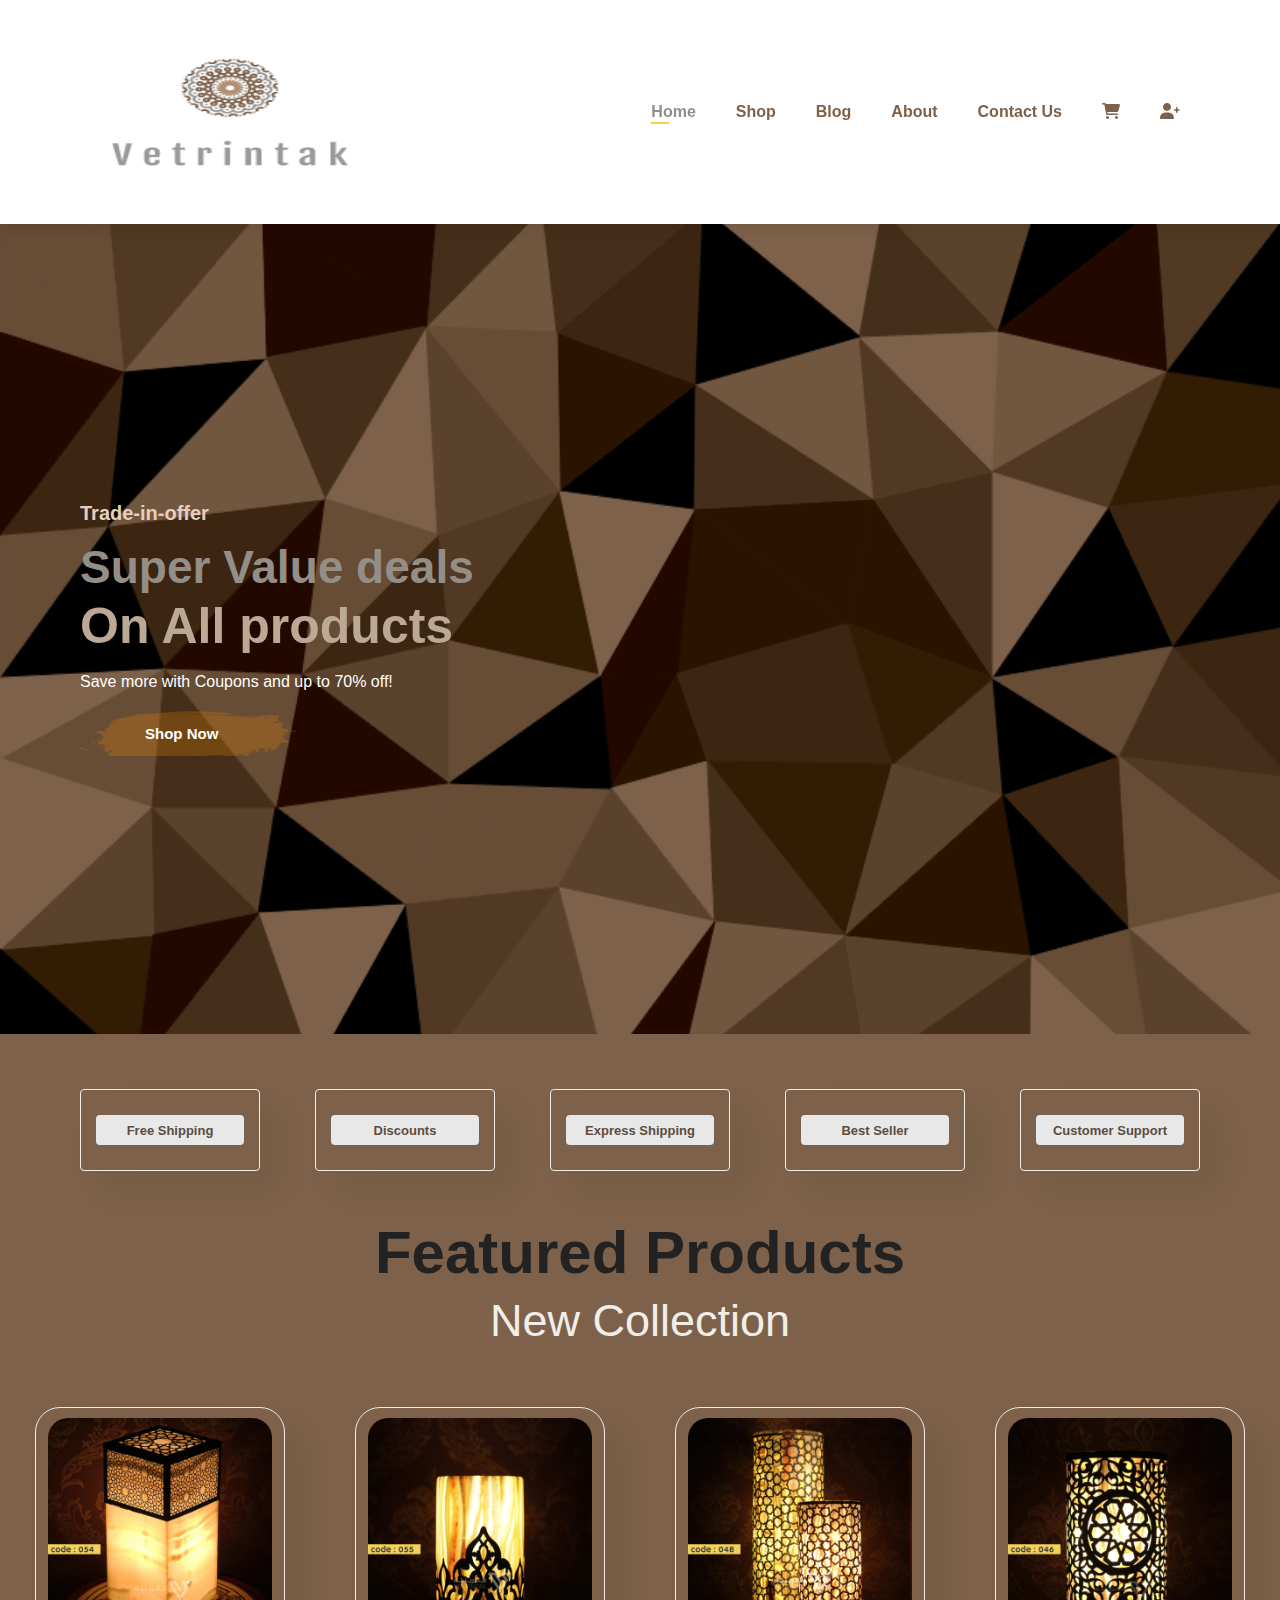
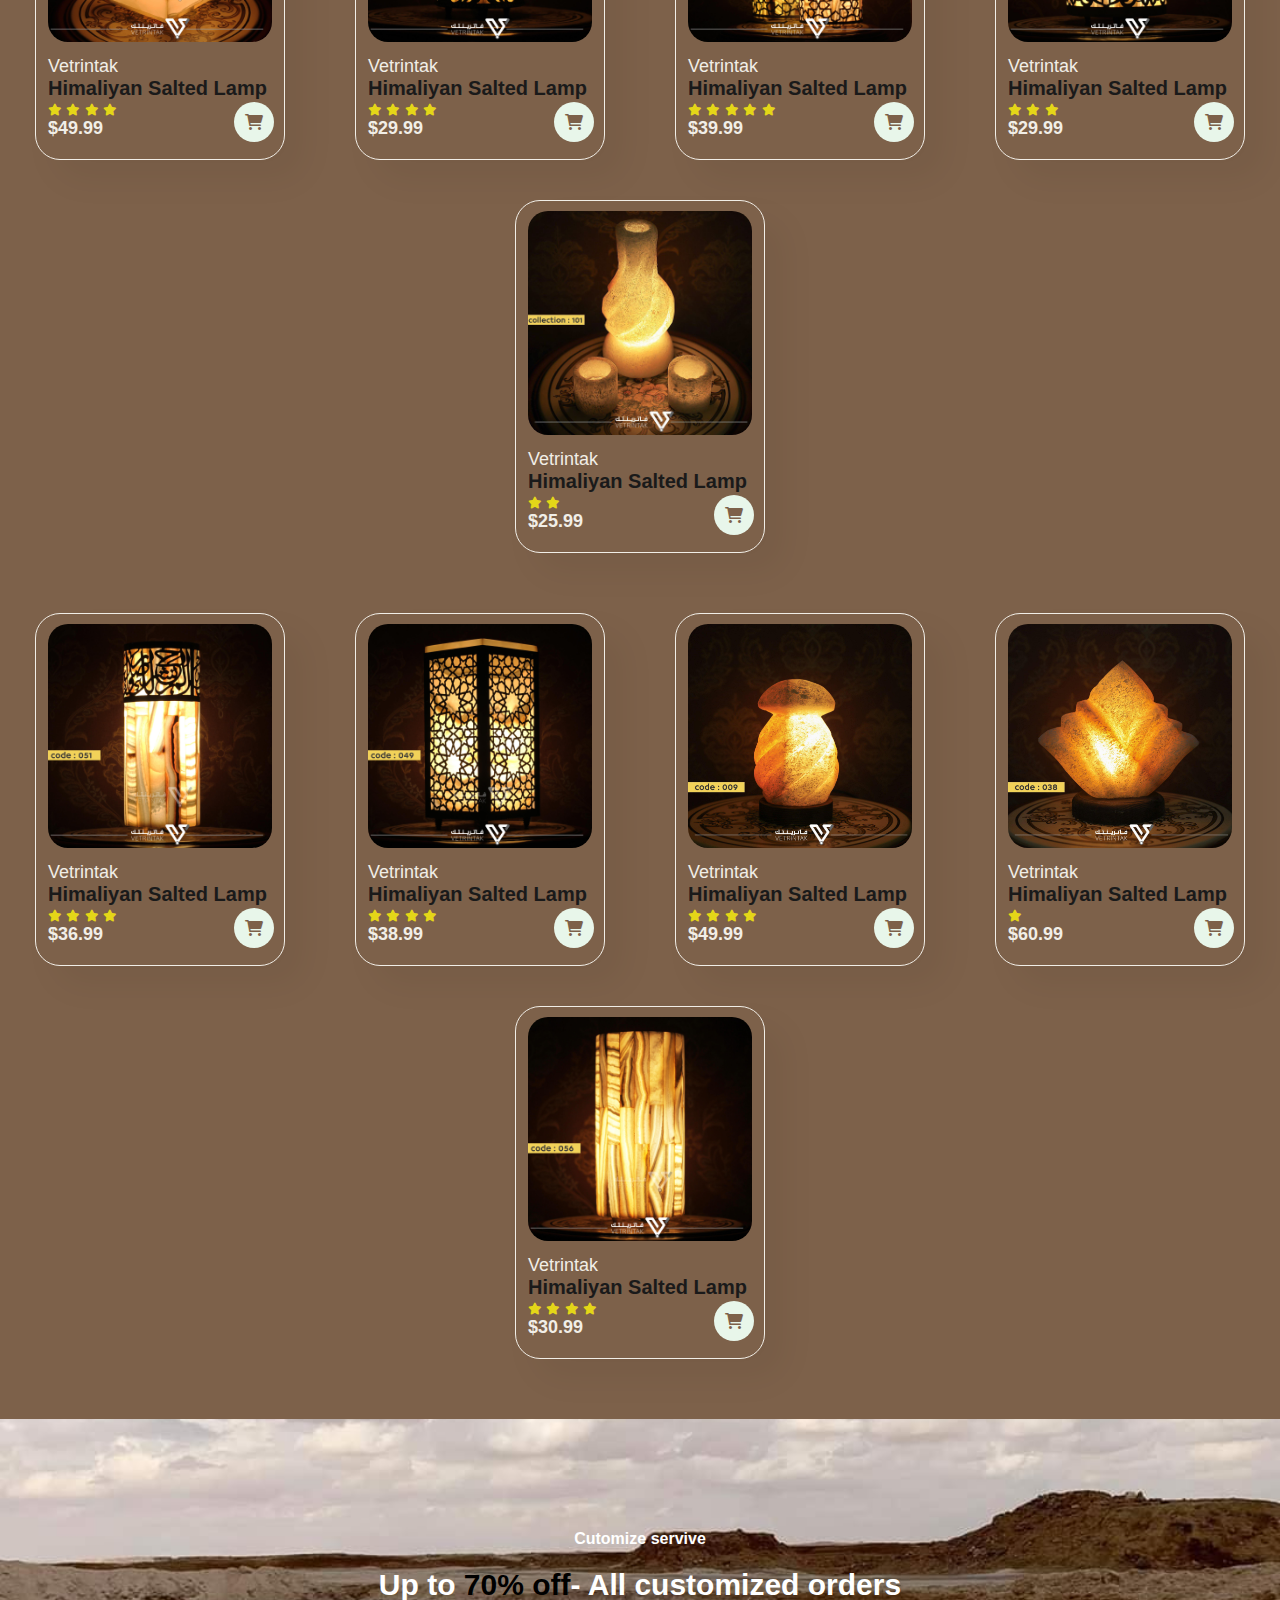
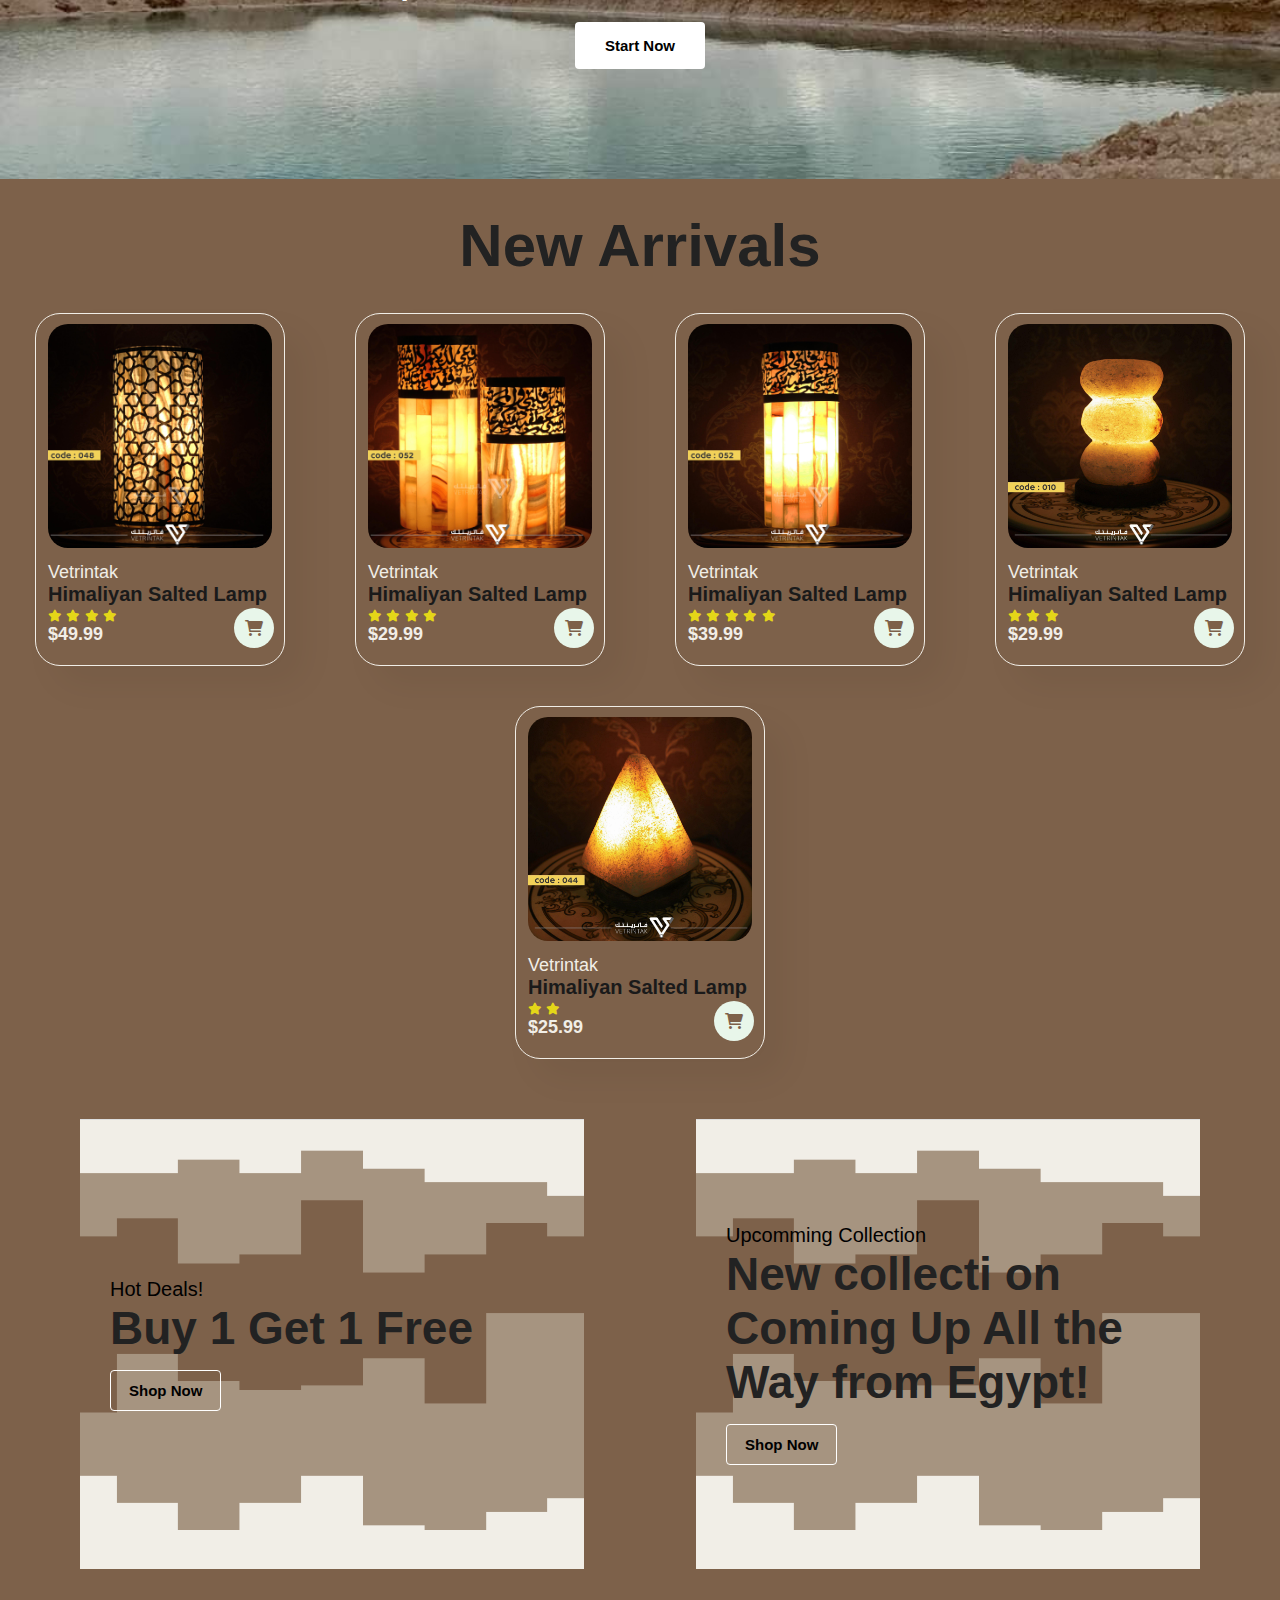
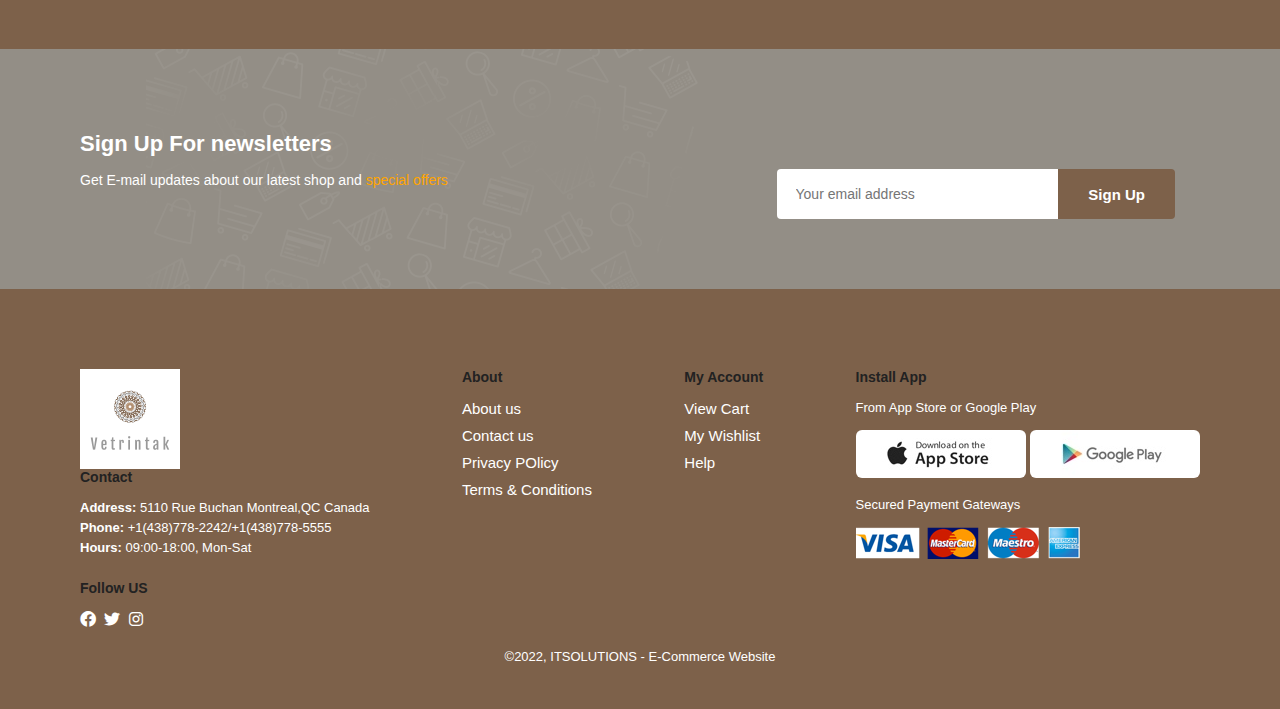
<file: index.html>
<!DOCTYPE html>
<html lang="en" dir="ltr">
  <head>
    <meta charset="utf-8">
    <meta name="viewport" content="width=device-width, initial-scale=1.0">
    <link rel="stylesheet" href="./css/stylesheet1.css">
    <title>Home</title>


    <link rel="stylesheet" href="https://cdnjs.cloudflare.com/ajax/libs/font-awesome/6.0.0-beta2/css/all.min.css"/>

  </head>
  <body>

    <section id="header">
      <a href="#"><img src="./media/logo1.png" class="logo" height="180px" width="300px"></a>
      <div>
        <ul id="navbar">
          <li><a href="Home.html" class="active">Home</a></li>
          <li><a href="Shop.html" >Shop</a></li>
          <li><a href="Blog.html">Blog</a></li>
          <li><a href="About.html">About</a></li>
          <li><a href="Contactus.html" >Contact Us</a></li>
          <li id="lg-bag"><a href="shoppingcart.html"><i class="fa-solid fa-cart-shopping"></i></a></li>
          <li id="lg-bag"><a href="loginpage.html"><i class="fa-solid fa-user-plus"></i></a></li>

          <a href="#" id="close"><i class="fa-solid fa-xmark"></i></a>
        </ul>
      </div>
      <div id="mobile">
        <a href="shoppingcart.html"><i class="fa-solid fa-cart-shopping"></i></a>
        <i id="bar" class="fa-solid fa-bars"></i>
      </div>
    </section>

    <section id="hero">
      <h4>Trade-in-offer</h4>
      <h2>Super Value deals</h2>
      <h1>On All products</h1>
      <p>Save more with Coupons and up to 70% off!</p>
      <button type="button" name="button" onclick="window.location.href='Shop.html';">Shop Now</button>
    </section>

    <section id="feature" class="section-p1">
      <div class="box">
        <h6 onclick="window.location.href='Shop.html';">Free Shipping</h6>
      </div>
      <div class="box">
        <h6 onclick="window.location.href='Shop.html';">Discounts</h6>
      </div>
      <div class="box">
        <h6 onclick="window.location.href='Shop.html';">Express Shipping</h6>
      </div>
      <div class="box">
        <h6 onclick="window.location.href='Shop.html';">Best Seller</h6>
      </div>
      <div class="box">
        <h6>Customer Support</h6>
      </div>

    </section>

    <section id="product1">

      <h2>Featured Products</h2>
      <p>New Collection</p>
      <div class="pro-container">
        <div class="pro">
          <img src="./media/pro1.jpg">
          <div class="desc">
            <span>Vetrintak</span>
            <h5>Himaliyan Salted Lamp</h5>
            <div class="star">
              <i class="fas fa-star"></i>
              <i class="fas fa-star"></i>
              <i class="fas fa-star"></i>
              <i class="fas fa-star"></i>
            </div>
            <h4>$49.99</h4>
          </div>
          <a href="#"><i class="fa-solid fa-cart-shopping cart"></i> </a>
        </div>

        <div class="pro">
          <img src="./media/pro2.jpg">
          <div class="desc">
            <span>Vetrintak</span>
            <h5>Himaliyan Salted Lamp</h5>
            <div class="star">
              <i class="fas fa-star"></i>
              <i class="fas fa-star"></i>
              <i class="fas fa-star"></i>
              <i class="fas fa-star"></i>
            </div>
            <h4>$29.99</h4>
          </div>
          <a href="#"><i class="fa-solid fa-cart-shopping cart"></i> </a>
        </div>

        <div class="pro">
          <img src="./media/pro3.jpg">
          <div class="desc">
            <span>Vetrintak</span>
            <h5>Himaliyan Salted Lamp</h5>
            <div class="star">
              <i class="fas fa-star"></i>
              <i class="fas fa-star"></i>
              <i class="fas fa-star"></i>
              <i class="fas fa-star"></i>
              <i class="fas fa-star"></i>
            </div>
            <h4>$39.99</h4>
          </div>
          <a href="#"><i class="fa-solid fa-cart-shopping cart"></i> </a>
        </div>

        <div class="pro">
          <img src="./media/pro4.jpg">
          <div class="desc">
            <span>Vetrintak</span>
            <h5>Himaliyan Salted Lamp</h5>
            <div class="star">
              <i class="fas fa-star"></i>
              <i class="fas fa-star"></i>
              <i class="fas fa-star"></i>
            </div>
            <h4>$29.99</h4>
          </div>
          <a href="#"><i class="fa-solid fa-cart-shopping cart"></i> </a>
        </div>

        <div class="pro">
          <img src="./media/pro5.jpg">
          <div class="desc">
            <span>Vetrintak</span>
            <h5>Himaliyan Salted Lamp</h5>
            <div class="star">
              <i class="fas fa-star"></i>
              <i class="fas fa-star"></i>
            </div>
            <h4>$25.99</h4>
          </div>
          <a href="#"><i class="fa-solid fa-cart-shopping cart"></i> </a>
        </div>
           </div>
            <div class="pro-container">
        <div class="pro">
          <img src="./media/pro6.jpg">
          <div class="desc">
            <span>Vetrintak</span>
            <h5>Himaliyan Salted Lamp</h5>
            <div class="star">
              <i class="fas fa-star"></i>
              <i class="fas fa-star"></i>
              <i class="fas fa-star"></i>
              <i class="fas fa-star"></i>
            </div>
            <h4>$36.99</h4>
          </div>
          <a href="#"><i class="fa-solid fa-cart-shopping cart"></i> </a>
        </div>

        <div class="pro">
          <img src="./media/pro7.jpg">
          <div class="desc">
            <span>Vetrintak</span>
            <h5>Himaliyan Salted Lamp</h5>
            <div class="star">
              <i class="fas fa-star"></i>
              <i class="fas fa-star"></i>
              <i class="fas fa-star"></i>
              <i class="fas fa-star"></i>
            </div>
            <h4>$38.99</h4>
          </div>
          <a href="#"><i class="fa-solid fa-cart-shopping cart"></i> </a>
        </div>

        <div class="pro">
          <img src="./media/pro8.jpg">
          <div class="desc">
            <span>Vetrintak</span>
            <h5>Himaliyan Salted Lamp</h5>
            <div class="star">
              <i class="fas fa-star"></i>
              <i class="fas fa-star"></i>
              <i class="fas fa-star"></i>
              <i class="fas fa-star"></i>
            </div>
            <h4>$49.99</h4>
          </div>
          <a href="#"><i class="fa-solid fa-cart-shopping cart"></i> </a>
        </div>

        <div class="pro">
          <img src="./media/pro9.jpg">
          <div class="desc">
            <span>Vetrintak</span>
            <h5>Himaliyan Salted Lamp</h5>
            <div class="star">
              <i class="fas fa-star"></i>
            </div>
            <h4>$60.99</h4>
          </div>
          <a href="#"><i class="fa-solid fa-cart-shopping cart"></i> </a>
        </div>

        <div class="pro">
          <img src="./media/pro10.jpg">
          <div class="desc">
            <span>Vetrintak</span>
            <h5>Himaliyan Salted Lamp</h5>
            <div class="star">
              <i class="fas fa-star"></i>
              <i class="fas fa-star"></i>
              <i class="fas fa-star"></i>
              <i class="fas fa-star"></i>
            </div>
            <h4>$30.99</h4>
          </div>
          <a href="#"><i class="fa-solid fa-cart-shopping cart"></i> </a>
        </div>
      </div>
        </section>

    <section id="banner" class="section-m1">
      <h4>Cutomize servive</h4>
      <h2>Up to <span>70% off</span>- All customized orders</h2>
      <button class="normal" onclick="window.location.href='Shop.html';">Start Now</button>

    </section>

    <section id="product1">

      <h2>New Arrivals</h2>
      <div class="pro-container">
        <div class="pro">
          <img src="./media/pro11.jpg">
          <div class="desc">
            <span>Vetrintak</span>
            <h5>Himaliyan Salted Lamp</h5>
            <div class="star">
              <i class="fas fa-star"></i>
              <i class="fas fa-star"></i>
              <i class="fas fa-star"></i>
              <i class="fas fa-star"></i>
            </div>
            <h4>$49.99</h4>
          </div>
          <a href="#"><i class="fa-solid fa-cart-shopping cart"></i> </a>
        </div>

        <div class="pro">
          <img src="./media/pro12.jpg">
          <div class="desc">
            <span>Vetrintak</span>
            <h5>Himaliyan Salted Lamp</h5>
            <div class="star">
              <i class="fas fa-star"></i>
              <i class="fas fa-star"></i>
              <i class="fas fa-star"></i>
              <i class="fas fa-star"></i>
            </div>
            <h4>$29.99</h4>
          </div>
          <a href="#"><i class="fa-solid fa-cart-shopping cart"></i> </a>
        </div>

        <div class="pro">
          <img src="./media/pro13.jpg">
          <div class="desc">
            <span>Vetrintak</span>
            <h5>Himaliyan Salted Lamp</h5>
            <div class="star">
              <i class="fas fa-star"></i>
              <i class="fas fa-star"></i>
              <i class="fas fa-star"></i>
              <i class="fas fa-star"></i>
              <i class="fas fa-star"></i>
            </div>
            <h4>$39.99</h4>
          </div>
          <a href="#"><i class="fa-solid fa-cart-shopping cart"></i> </a>
        </div>

        <div class="pro">
          <img src="./media/pro14.jpg">
          <div class="desc">
            <span>Vetrintak</span>
            <h5>Himaliyan Salted Lamp</h5>
            <div class="star">
              <i class="fas fa-star"></i>
              <i class="fas fa-star"></i>
              <i class="fas fa-star"></i>
            </div>
            <h4>$29.99</h4>
          </div>
          <a href="#"><i class="fa-solid fa-cart-shopping cart"></i> </a>
        </div>

        <div class="pro">
          <img src="./media/pro15.jpg">
          <div class="desc">
            <span>Vetrintak</span>
            <h5>Himaliyan Salted Lamp</h5>
            <div class="star">
              <i class="fas fa-star"></i>
              <i class="fas fa-star"></i>
            </div>
            <h4>$25.99</h4>
          </div>
          <a href="#"><i class="fa-solid fa-cart-shopping cart"></i> </a>
        </div>
           </div>

            </section>


    <script src="./js/script.js"></script>

    <section id="sm-banner" class="section-p1">
      <div class="banner-box">
        <h4>Hot Deals!</h4>
        <h2>Buy 1 Get 1 Free</h2>
        <button class="white" onclick="window.location.href='Shop.html';">Shop Now</button>
      </div>
      <div class="banner-box banner-box2">
        <h4>Upcomming Collection</h4>
        <h2>New collecti
          on Coming Up All the Way from Egypt!</h2>
        <button class="white" onclick="window.location.href='Shop.html';">Shop Now</button>
      </div>


      </section>

    <section id="newsletter" class="section-p1 section-m1">
      <div class="newstwxt">
        <h4>Sign Up For newsletters</h4>
        <p>Get E-mail updates about our latest shop and <span>special offers</span></p>
      </div>
      <div class="form">
        <input type="text"placeholder="Your email address">
        <button class="normal">Sign Up</button>
      </div>
    </section>

    <footer class="section-p1">

        <div class="col">
          <img src="./media/logo1.png" class="logo" height="100px" width="100px">
          <h4>Contact</h4>
          <p><strong>Address: </strong>5110 Rue Buchan Montreal,QC Canada</p>
          <p><strong>Phone: </strong>+1(438)778-2242/+1(438)778-5555</p>
          <p><strong>Hours: </strong>09:00-18:00, Mon-Sat</p>
          <div class="follow">
            <h4>Follow US</h4>
            <div class="icon">
              <i class="fa-brands fa-facebook"></i>
              <i class="fa-brands fa-twitter"></i>
              <i class="fa-brands fa-instagram"></i>
            </div>
          </div>
        </div>

        <div class="col">
          <h4>About</h4>
          <a href="#" onclick="window.location.href='About.html';">About us</a>
          <a href="#" onclick="window.location.href='Contactus.html';">Contact us</a>
          <a href="#">Privacy POlicy</a>
          <a href="#">Terms & Conditions</a>
        </div>

        <div class="col">
          <h4 onclick="window.location.href='lginpage.html';">My Account</h4>
          <a href="#" onclick="window.location.href='shoppingcart.html';">View Cart</a>
          <a href="#">My Wishlist</a>
          <a href="#">Help</a>
        </div>

        <div class="col install">
          <h4>Install App</h4>
          <p>From App Store or Google Play</p>
          <div class="row">
            <img src="./media/app.jpg">
            <img src="./media/play.jpg">
          </div>
          <p>Secured Payment Gateways</p>
            <img src="./media/pay.png">
        </div>

        <div class="copyright">
          <p>©2022, ITSOLUTIONS - E-Commerce Website</p>
        </div>

    </footer>

<script src="./js/script.js"></script>
  </body>
</html>
</file>
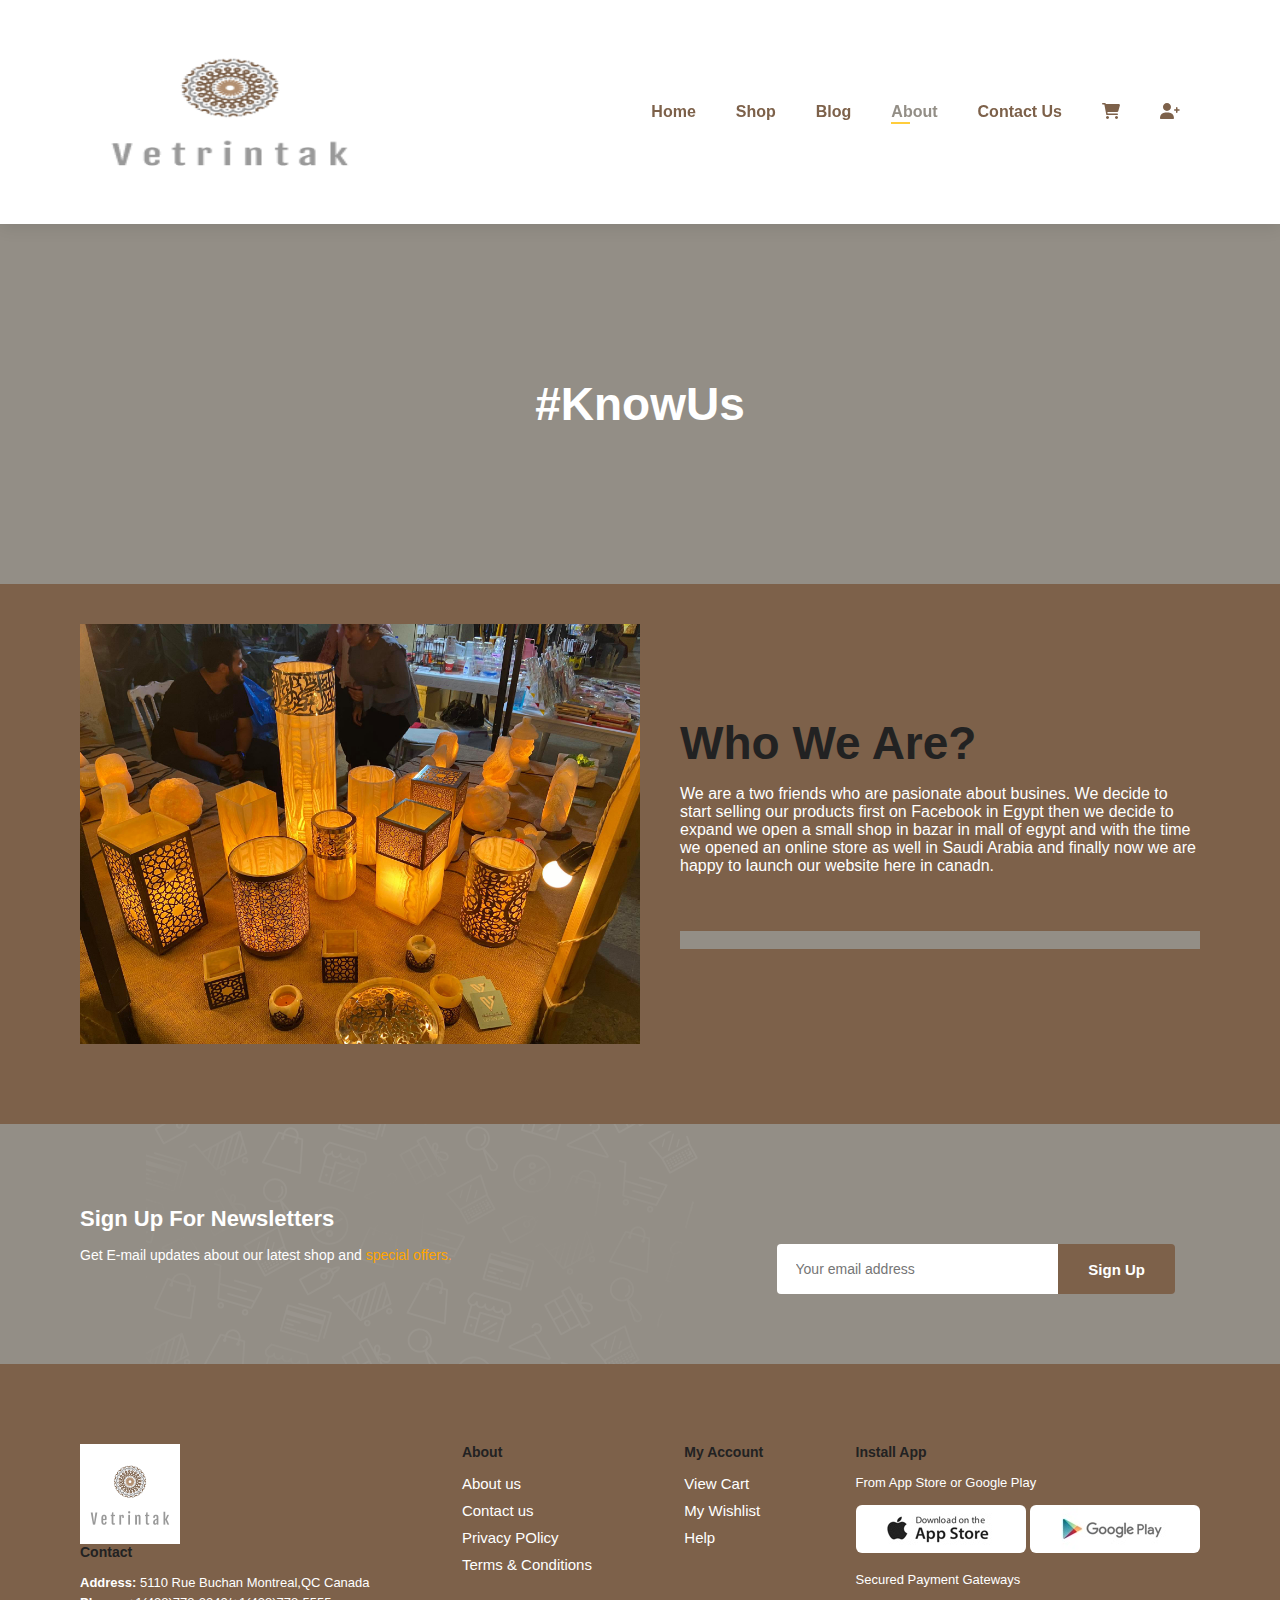
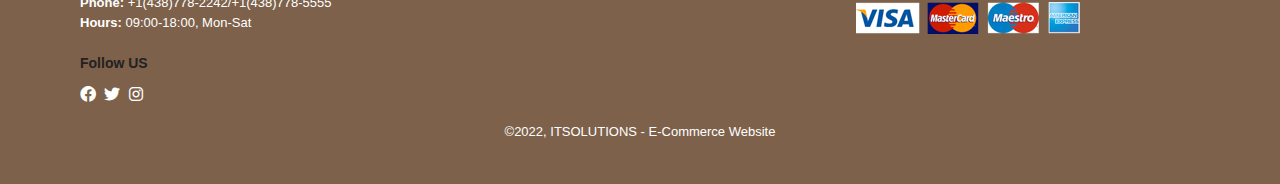
<file: About.html>
<!DOCTYPE html>
<html lang="en" dir="ltr">
  <head>
    <meta charset="utf-8">
    <meta name="viewport" content="width=device-width, initial-scale=1.0">
    <link rel="stylesheet" href="./css/stylesheet1.css">
    <title>About Page</title>
    <link rel="stylesheet" href="https://cdnjs.cloudflare.com/ajax/libs/font-awesome/6.0.0-beta2/css/all.min.css"/>

  </head>
  <body>

    <section id="header">
      <a href="#"><img src="./media/logo1.png" class="logo" height="180px" width="300px"></a>
      <div>
        <ul id="navbar">
          <li><a href="Home.html">Home</a></li>
          <li><a href="Shop.html" >Shop</a></li>
          <li><a href="Blog.html">Blog</a></li>
          <li><a href="About.html" class="active">About</a></li>
          <li><a href="Contactus.html">Contact Us</a></li>
          <li id="lg-bag"><a href="shoppingcart.html"><i class="fa-solid fa-cart-shopping"></i></a></li>
          <li id="lg-bag"><a href="loginpage.html"><i class="fa-solid fa-user-plus"></i></a></li>
          <a href="#" id="close"><i class="fa-solid fa-xmark"></i></a>
        </ul>
      </div>
      <div id="mobile">
        <a href="shoppingcart.html"><i class="fa-solid fa-cart-shopping"></i></a>
        <i id="bar" class="fa-solid fa-bars"></i>
      </div>
    </section>

    <section id="page-header" class="about-header">
        <h2>#KnowUs </h2>
     </section>

     <section id="about-head" class="section-p1">
         <img src="./media/who.jpg" alt="">
         <div>
             <h2>Who We Are?</h2>
             <p>We are a two friends who are pasionate about busines. We decide to start selling our products first on Facebook in Egypt then we
             decide to expand we open a small shop in bazar in mall of egypt and with the time we opened an online store as well in Saudi Arabia
            and finally now we are happy to launch our website here in canadn.</p>

             <br><br>

             <marquee bgcolor=" #938E86" loop="-1" scrollamount="5" width="100%">We are Happy to Be in canada and we are looking forward to deal with our great customers
             </marquee>
         </div>
     </section>



    <section id="newsletter" class="section-p1 section-m1">
        <div class="newstext">
            <h4>Sign Up For Newsletters</h4>
            <p>Get E-mail updates about our latest shop and <span>special offers.</span> </p>
        </div>
        <div class="form">
            <input type="text" placeholder="Your email address">
            <button class="normal">Sign Up</button>
        </div>
    </section>


    <footer class="section-p1">
      <div class="col">
        <img src="./media/logo1.png" class="logo" height="100px" width="100px">
        <h4>Contact</h4>
        <p><strong>Address: </strong>5110 Rue Buchan Montreal,QC Canada</p>
        <p><strong>Phone: </strong>+1(438)778-2242/+1(438)778-5555</p>
        <p><strong>Hours: </strong>09:00-18:00, Mon-Sat</p>
        <div class="follow">
          <h4>Follow US</h4>
          <div class="icon">
            <i class="fa-brands fa-facebook"></i>
            <i class="fa-brands fa-twitter"></i>
            <i class="fa-brands fa-instagram"></i>
          </div>
        </div>
      </div>


              <div class="col">
                <h4>About</h4>
                <a href="#" onclick="window.location.href='About.html';">About us</a>
                <a href="#" onclick="window.location.href='Contactus.html';">Contact us</a>
                <a href="#">Privacy POlicy</a>
                <a href="#">Terms & Conditions</a>
              </div>

              <div class="col">
                <h4 onclick="window.location.href='lginpage.html';">My Account</h4>
                <a href="#" onclick="window.location.href='shoppingcart.html';">View Cart</a>
                <a href="#">My Wishlist</a>
                <a href="#">Help</a>
              </div>


      <div class="col install">
        <h4>Install App</h4>
        <p>From App Store or Google Play</p>
        <div class="row">
          <img src="./media/app.jpg">
          <img src="./media/play.jpg">
        </div>
        <p>Secured Payment Gateways</p>
          <img src="./media/pay.png">
      </div>

      <div class="copyright">
        <p>©2022, ITSOLUTIONS - E-Commerce Website</p>
      </div>

    </footer>

<script src="./js/script.js"></script>
  </body>
</html>
</file>
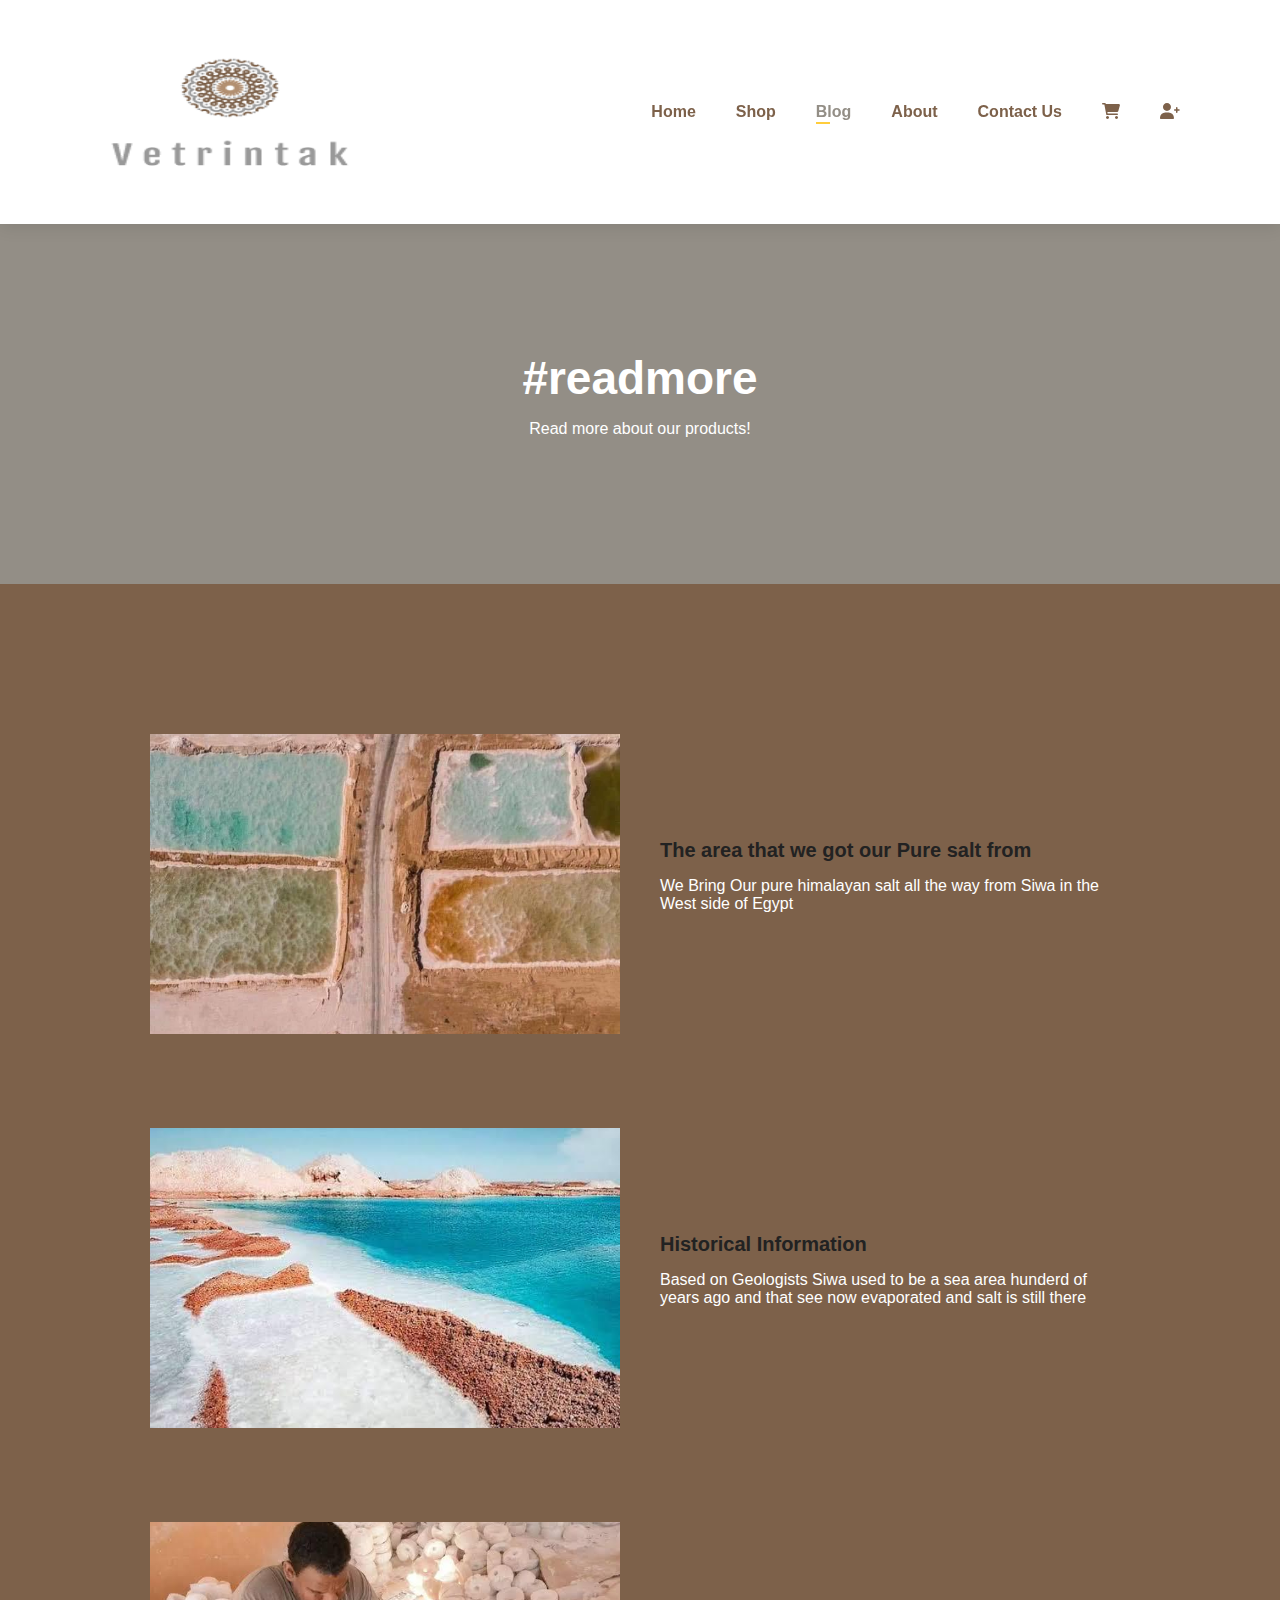
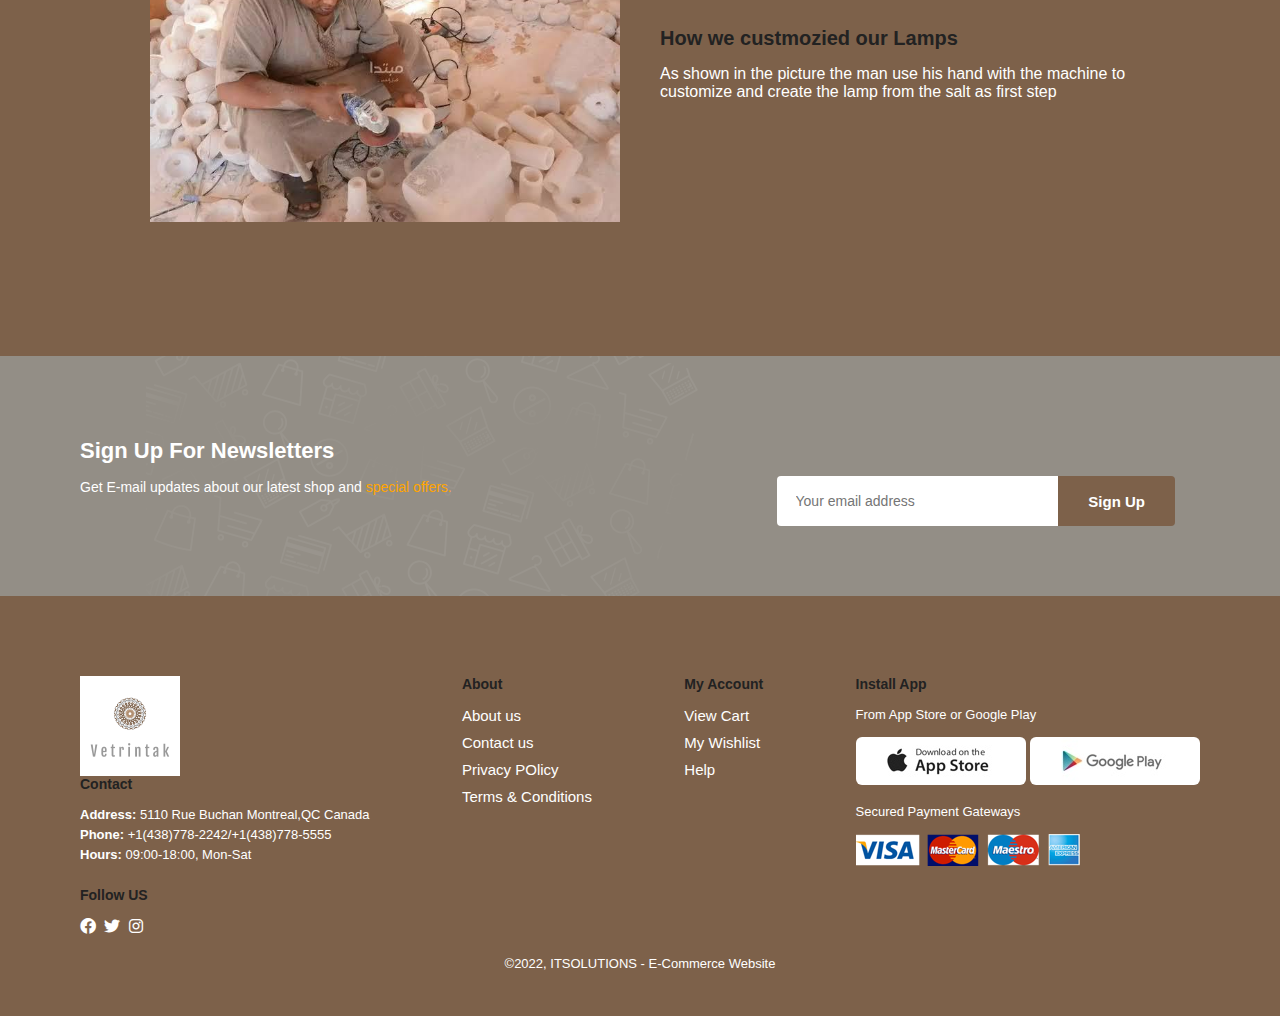
<file: Blog.html>
<!DOCTYPE html>
<html lang="en" dir="ltr">
  <head>
    <meta charset="utf-8">
    <meta name="viewport" content="width=device-width, initial-scale=1.0">
    <link rel="stylesheet" href="./css/stylesheet1.css">
    <title>Blog</title>
    <link rel="stylesheet" href="https://cdnjs.cloudflare.com/ajax/libs/font-awesome/6.0.0-beta2/css/all.min.css"/>

  </head>
  <body>

    <section id="header">
      <a href="#"><img src="./media/logo1.png" class="logo" height="180px" width="300px"></a>
      <div>
        <ul id="navbar">
          <li><a href="Home.html">Home</a></li>
          <li><a href="Shop.html" >Shop</a></li>
          <li><a href="Blog.html"class="active">Blog</a></li>
          <li><a href="About.html">About</a></li>
          <li><a href="Contactus.html">Contact Us</a></li>
          <li id="lg-bag"><a href="shoppingcart.html"><i class="fa-solid fa-cart-shopping"></i></a></li>
          <li id="lg-bag"><a href="loginpage.html"><i class="fa-solid fa-user-plus"></i></a></li>
          <a href="#" id="close"><i class="fa-solid fa-xmark"></i></a>
        </ul>
      </div>
      <div id="mobile">
        <a href="shoppingcart.html"><i class="fa-solid fa-cart-shopping"></i></a>
        <i id="bar" class="fa-solid fa-bars"></i>
      </div>
    </section>

    <section id="page-header" class="blog-header">

        <h2>#readmore</h2>

        <p>Read more about our products! </p>

    </section>

    <section id="blog">
        <div class="blog-box">
            <div class="blog-img">
                <img src="./media/footer.jpg" alt="">
            </div>
            <div class="blog-details">
                <h4>The area that we got our Pure salt from</h4>
                <p>We Bring Our pure himalayan salt all the way from Siwa in the West side of Egypt</p>
            </div>
        </div>
        <div class="blog-box">
            <div class="blog-img">
                <img src="./media/footer.jpeg" alt="">
            </div>
            <div class="blog-details">
                <h4>Historical Information</h4>
                <p>Based on Geologists Siwa used to be a sea area hunderd of years ago and that see now evaporated and salt is still there</p>
            </div>
        </div>
        <div class="blog-box">
            <div class="blog-img">
                <img src="./media/footer1.jpeg" alt="">
            </div>
            <div class="blog-details">
                <h4>How we custmozied our Lamps</h4>
                <p>As shown in the picture the man use his hand with the machine to customize and create the lamp from the salt as first step</p>
            </div>
        </div>
    </section>

    <section id="newsletter" class="section-p1 section-m1">
        <div class="newstext">
            <h4>Sign Up For Newsletters</h4>
            <p>Get E-mail updates about our latest shop and <span>special offers.</span> </p>
        </div>
        <div class="form">
            <input type="text" placeholder="Your email address">
            <button class="normal">Sign Up</button>
        </div>
    </section>


    <footer class="section-p1">
      <div class="col">
        <img src="./media/logo1.png" class="logo" height="100px" width="100px">
        <h4>Contact</h4>
        <p><strong>Address: </strong>5110 Rue Buchan Montreal,QC Canada</p>
        <p><strong>Phone: </strong>+1(438)778-2242/+1(438)778-5555</p>
        <p><strong>Hours: </strong>09:00-18:00, Mon-Sat</p>
        <div class="follow">
          <h4>Follow US</h4>
          <div class="icon">
            <i class="fa-brands fa-facebook"></i>
            <i class="fa-brands fa-twitter"></i>
            <i class="fa-brands fa-instagram"></i>
          </div>
        </div>
      </div>


              <div class="col">
                <h4>About</h4>
                <a href="#" onclick="window.location.href='About.html';">About us</a>
                <a href="#" onclick="window.location.href='Contactus.html';">Contact us</a>
                <a href="#">Privacy POlicy</a>
                <a href="#">Terms & Conditions</a>
              </div>

              <div class="col">
                <h4 onclick="window.location.href='lginpage.html';">My Account</h4>
                <a href="#" onclick="window.location.href='shoppingcart.html';">View Cart</a>
                <a href="#">My Wishlist</a>
                <a href="#">Help</a>
              </div>

      <div class="col install">
        <h4>Install App</h4>
        <p>From App Store or Google Play</p>
        <div class="row">
          <img src="./media/app.jpg">
          <img src="./media/play.jpg">
        </div>
        <p>Secured Payment Gateways</p>
          <img src="./media/pay.png">
      </div>

      <div class="copyright">
        <p>©2022, ITSOLUTIONS - E-Commerce Website</p>
      </div>

    </footer>

<script src="./js/script.js"></script>
  </body>
</html>
</file>
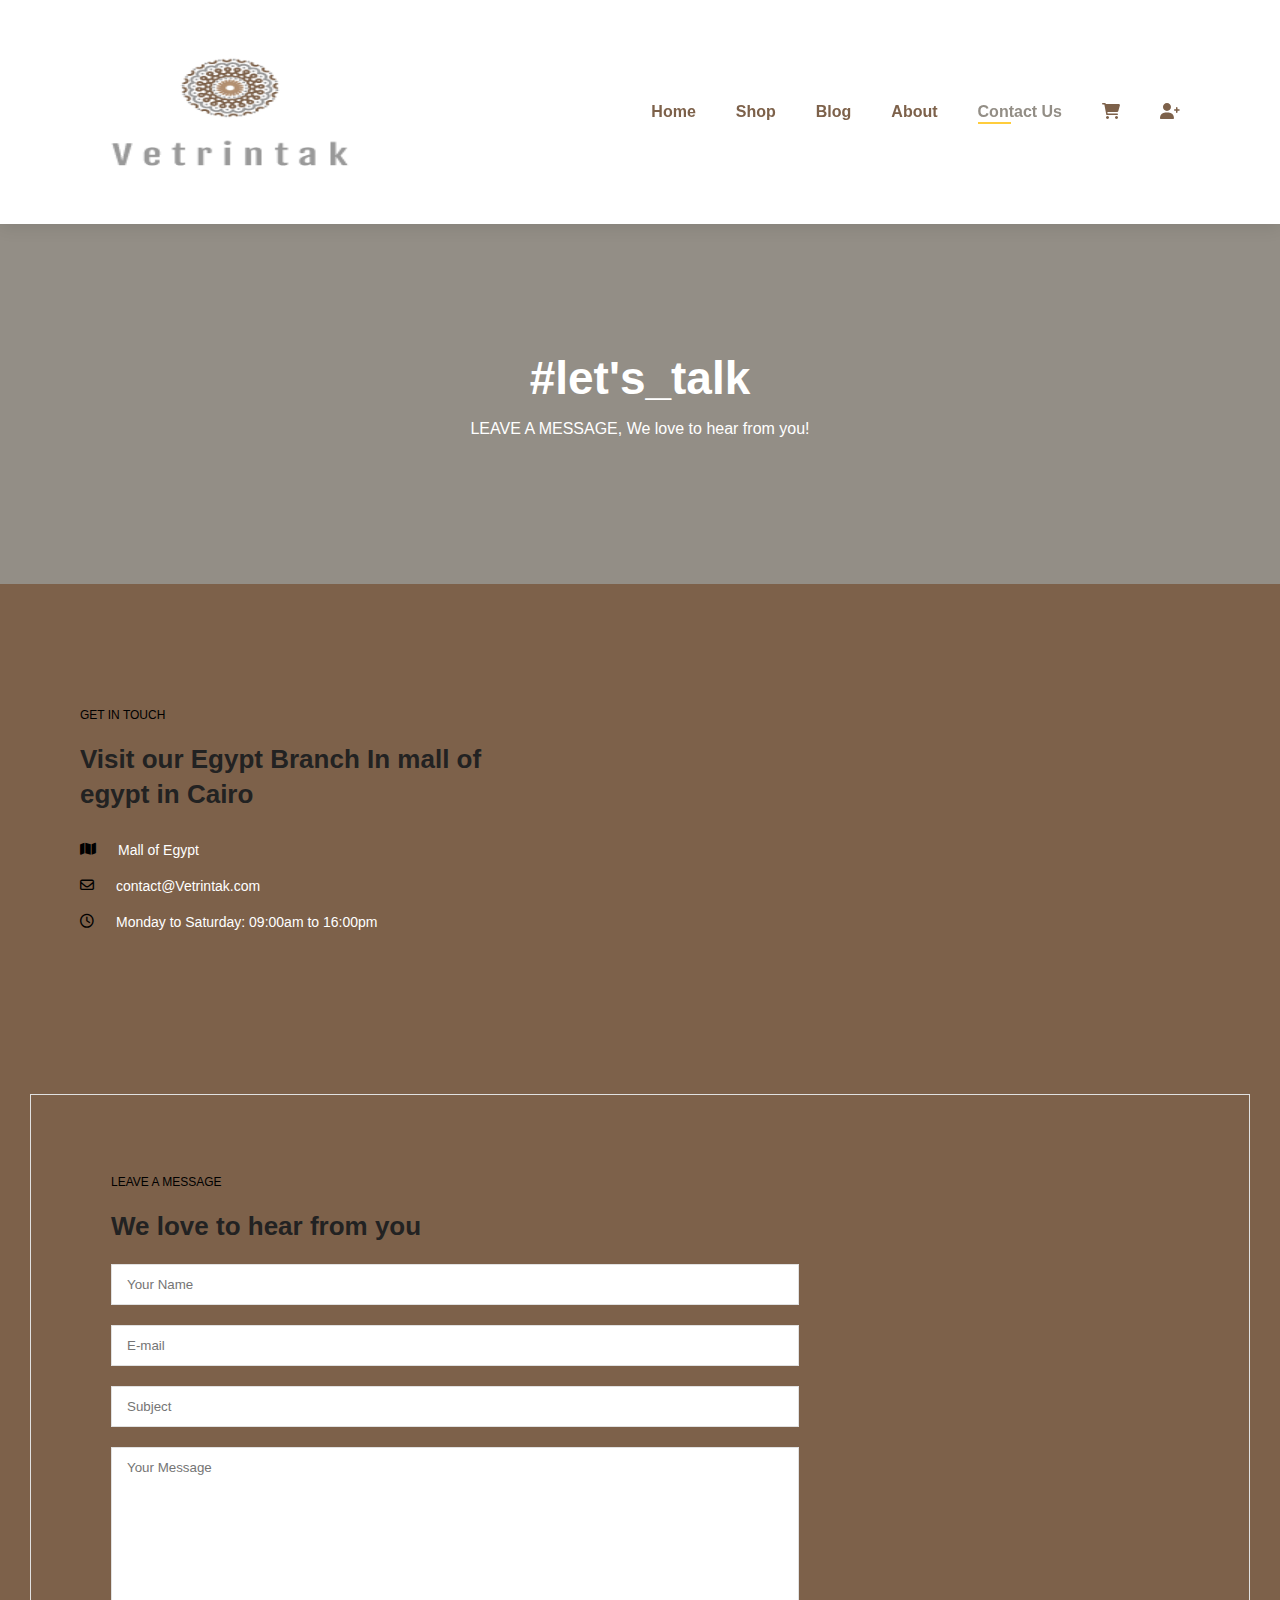
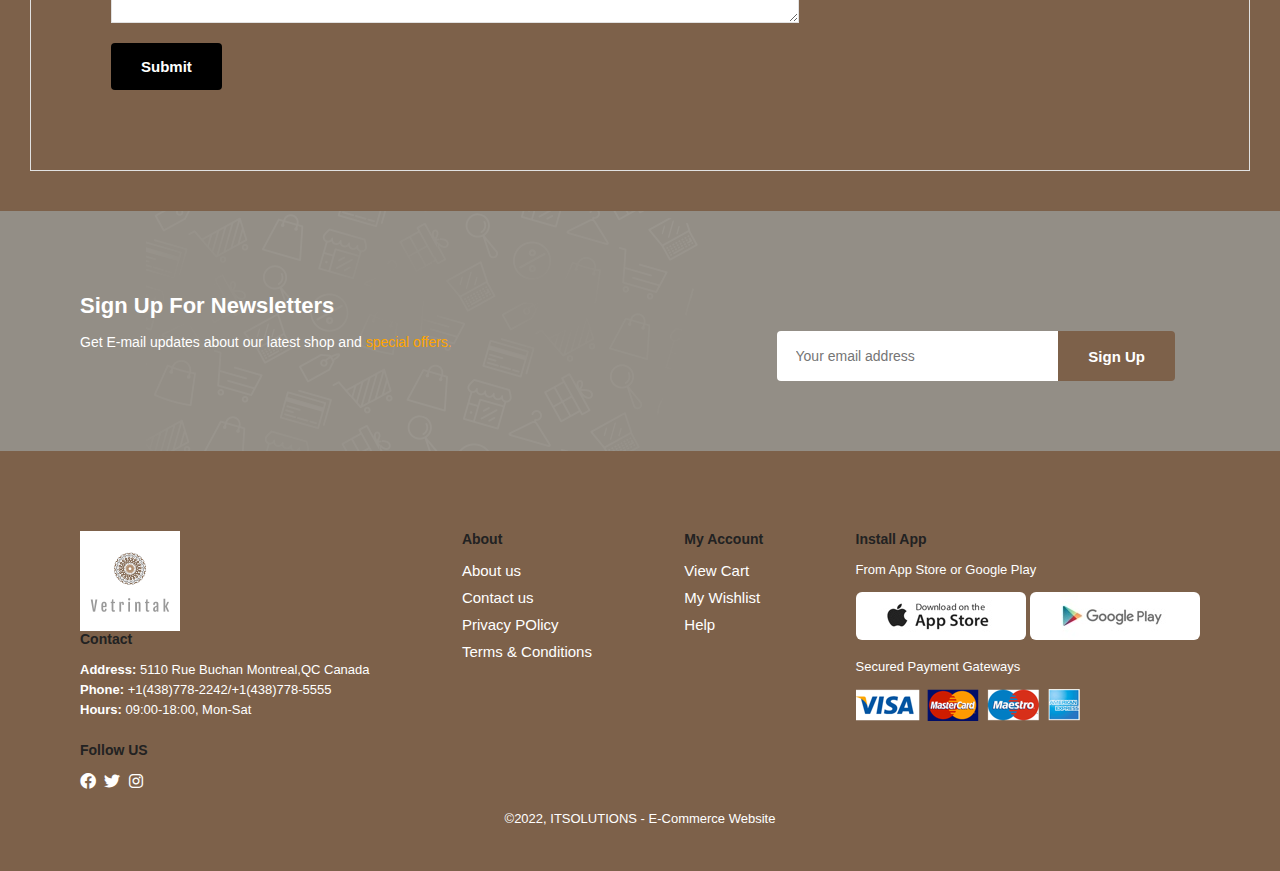
<file: Contactus.html>
<!DOCTYPE html>
<html lang="en" dir="ltr">
  <head>
    <meta charset="utf-8">
    <meta name="viewport" content="width=device-width, initial-scale=1.0">
    <link rel="stylesheet" href="./css/stylesheet1.css">
    <title>Contact Us</title>
    <link rel="stylesheet" href="https://cdnjs.cloudflare.com/ajax/libs/font-awesome/6.0.0-beta2/css/all.min.css"/>

  </head>
  <body>

    <section id="header">
      <a href="#"><img src="./media/logo1.png" class="logo" height="180px" width="300px"></a>
      <div>
        <ul id="navbar">
          <li><a href="Home.html">Home</a></li>
          <li><a href="Shop.html" >Shop</a></li>
          <li><a href="Blog.html">Blog</a></li>
          <li><a href="About.html">About</a></li>
          <li><a href="Contactus.html" class="active">Contact Us</a></li>
          <li id="lg-bag"><a href="shoppingcart.html"><i class="fa-solid fa-cart-shopping"></i></a></li>
          <li id="lg-bag"><a href="loginpage.html"><i class="fa-solid fa-user-plus"></i></a></li>
          <a href="#" id="close"><i class="fa-solid fa-xmark"></i></a>
        </ul>
      </div>
      <div id="mobile">
        <a href="shoppingcart.html"><i class="fa-solid fa-cart-shopping"></i></a>
        <i id="bar" class="fa-solid fa-bars"></i>
      </div>
    </section>

    <section id="page-header" class="about-header">

        <h2>#let's_talk</h2>
        <p>LEAVE A MESSAGE, We love to hear from you!</p>

    </section>

    <section id="contact-details" class="section-p1">
        <div class="details">
            <span>GET IN TOUCH</span>
            <h2>Visit our Egypt Branch In mall of egypt in Cairo</h2>
            <div>
                <li>
                    <i class="fa-solid fa-map"></i>
                    <p>Mall of Egypt</p>
                </li>
                <li>
                    <i class="far fa-envelope"></i>
                    <p>contact@Vetrintak.com </p>
                </li>
                <li>
                    <i class="far fa-clock"></i>
                    <p>Monday to Saturday: 09:00am to 16:00pm </p>
                </li>
            </div>
        </div>

        <div class="map">
            <iframe src="https://www.google.com/maps/embed?pb=!1m18!1m12!1m3!1d27645.63259966281!2d30.979852581717726!3d29.98793345668409!2m3!1f0!2f0!3f0!3m2!1i1024!2i768!4f13.1!3m3!1m2!1s0x145851ee0be1eec3%3A0xa5b302adfcac13d1!2sMall%20of%20Egypt!5e0!3m2!1sen!2sca!4v1658716235502!5m2!1sen!2sca"
            width="600" height="450" style="border:0;" allowfullscreen="" loading="lazy"></iframe>
        </div>
    </section>

    <section id="form-details">
        <form action="">
            <span>LEAVE A MESSAGE</span>
            <h2>We love to hear from you </h2>
            <input type="text" name="" id="" placeholder="Your Name">
            <input type="text" name="" id="" placeholder="E-mail">
            <input type="text" name="" id="" placeholder="Subject">
            <textarea name="" id="" cols="30" rows="10" placeholder="Your Message"></textarea>
            <button class="normal">Submit</button>
        </form>

    </section>

    <section id="newsletter" class="section-p1 section-m1">
        <div class="newstext">
            <h4>Sign Up For Newsletters</h4>
            <p>Get E-mail updates about our latest shop and <span>special offers.</span> </p>
        </div>
        <div class="form">
            <input type="text" placeholder="Your email address">
            <button class="normal">Sign Up</button>
        </div>
    </section>


    <footer class="section-p1">
      <div class="col">
        <img src="./media/logo1.png" class="logo" height="100px" width="100px">
        <h4>Contact</h4>
        <p><strong>Address: </strong>5110 Rue Buchan Montreal,QC Canada</p>
        <p><strong>Phone: </strong>+1(438)778-2242/+1(438)778-5555</p>
        <p><strong>Hours: </strong>09:00-18:00, Mon-Sat</p>
        <div class="follow">
          <h4>Follow US</h4>
          <div class="icon">
            <i class="fa-brands fa-facebook"></i>
            <i class="fa-brands fa-twitter"></i>
            <i class="fa-brands fa-instagram"></i>
          </div>
        </div>
      </div>


              <div class="col">
                <h4>About</h4>
                <a href="#" onclick="window.location.href='About.html';">About us</a>
                <a href="#" onclick="window.location.href='Contactus.html';">Contact us</a>
                <a href="#">Privacy POlicy</a>
                <a href="#">Terms & Conditions</a>
              </div>

              <div class="col">
                <h4 onclick="window.location.href='lginpage.html';">My Account</h4>
                <a href="#" onclick="window.location.href='shoppingcart.html';">View Cart</a>
                <a href="#">My Wishlist</a>
                <a href="#">Help</a>
              </div>


      <div class="col install">
        <h4>Install App</h4>
        <p>From App Store or Google Play</p>
        <div class="row">
          <img src="./media/app.jpg">
          <img src="./media/play.jpg">
        </div>
        <p>Secured Payment Gateways</p>
          <img src="./media/pay.png">
      </div>

      <div class="copyright">
        <p>©2022, ITSOLUTIONS - E-Commerce Website</p>
      </div>

    </footer>

<script src="./js/script.js"></script>
  </body>
</html>
</file>
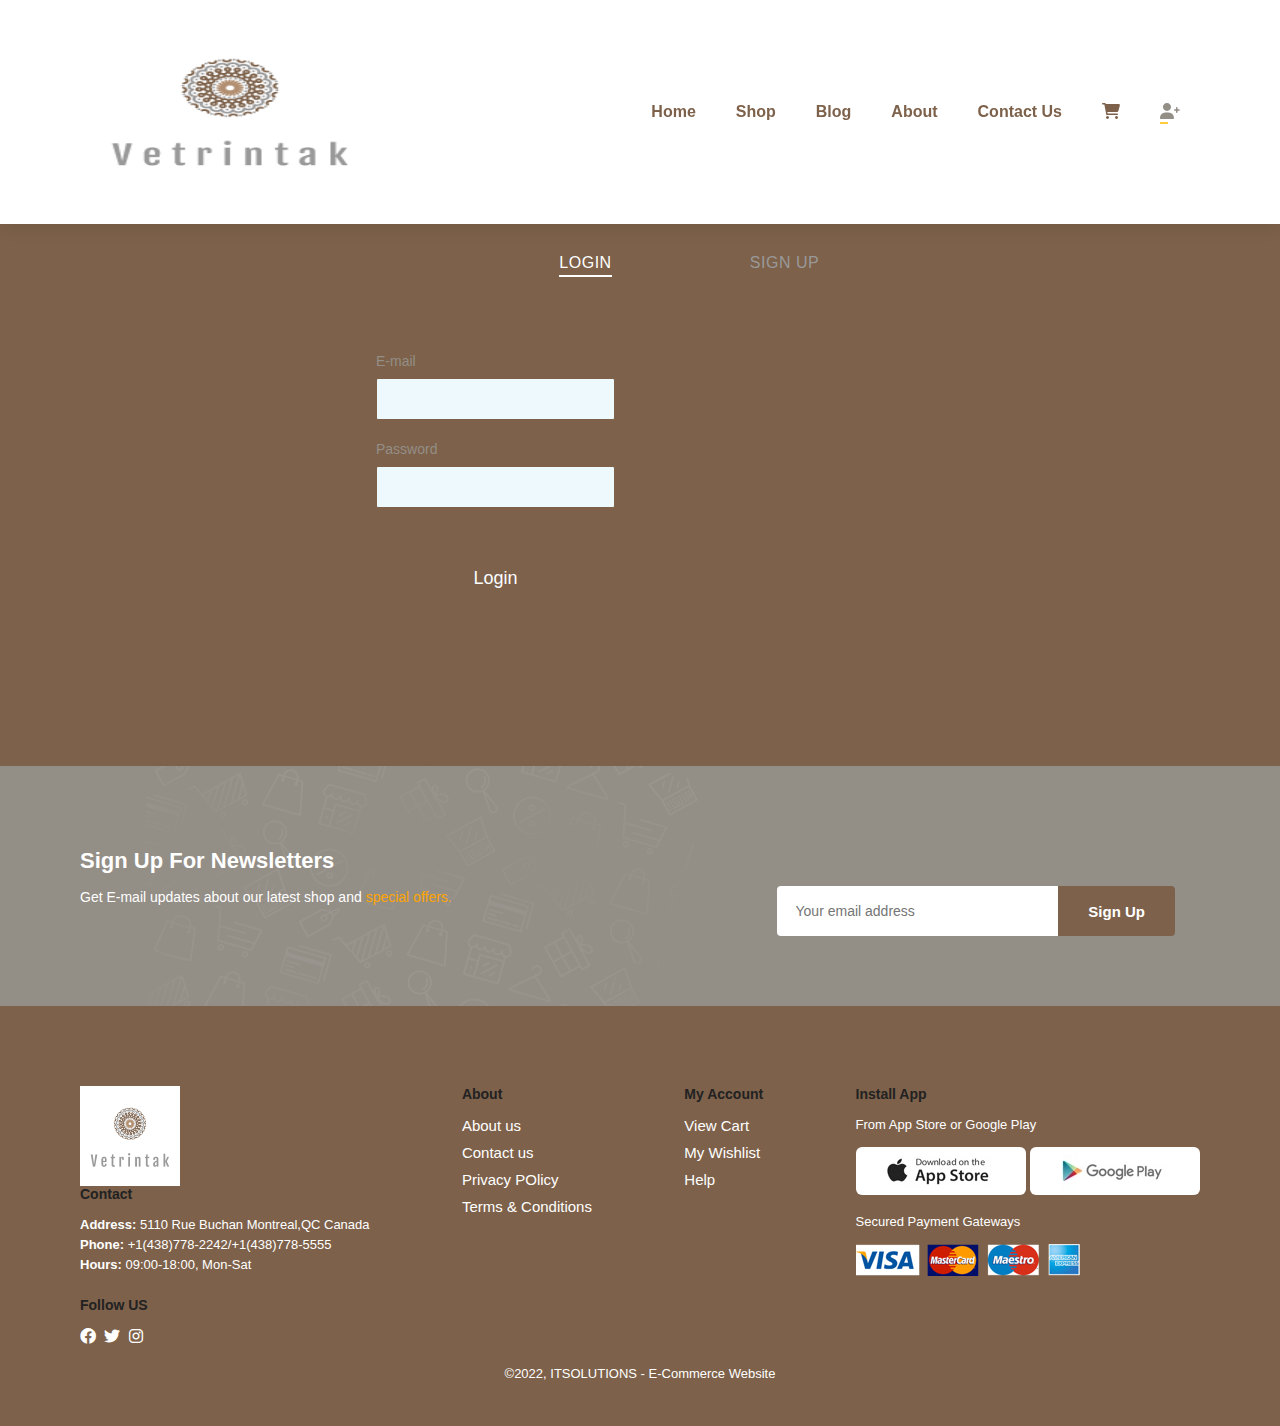
<file: loginpage.html>
<!DOCTYPE html>
<html lang="en" dir="ltr">
  <head>
    <meta charset="utf-8">
    <meta name="viewport" content="width=device-width, initial-scale=1.0">
    <link rel="stylesheet" href="./css/stylesheet1.css">
    <title>Lgoin</title>
    <link rel="stylesheet" href="https://cdnjs.cloudflare.com/ajax/libs/font-awesome/6.0.0-beta2/css/all.min.css"/>

  </head>
  <body>

    <section id="header">
      <a href="#"><img src="./media/logo1.png" class="logo" height="180px" width="300px"></a>
      <div>
        <ul id="navbar">
          <li><a href="Home.html">Home</a></li>
          <li><a href="Shop.html" >Shop</a></li>
          <li><a href="Blog.html">Blog</a></li>
          <li><a href="About.html">About</a></li>
          <li><a href="Contactus.html">Contact Us</a></li>
          <li id="lg-bag"><a href="shoppingcart.html"><i class="fa-solid fa-cart-shopping"></i></a></li>
          <li id="lg-bag"><a href="loginpage.html" class="active"><i class="fa-solid fa-user-plus"></i></a></li>
          <a href="#" id="close"><i class="fa-solid fa-xmark"></i></a>

        </ul>
      </div>
      <div id="mobile">
        <a href="shoppingcart.html"><i class="fa-solid fa-cart-shopping"></i></a>
        <i id="bar" class="fa-solid fa-bars"></i>
      </div>
    </section>

    <section class="forms-section">
  <h1 class="section-title"></h1>
  <div class="forms">
    <div class="form-wrapper is-active">
      <button type="button" class="switcher switcher-login">
        Login
        <span class="underline"></span>
      </button>
      <form class="form form-login" id="form_id">
        <fieldset>
          <legend>Please, enter your email and password for login.</legend>
          <div class="input-block">
            <label for="login-email">E-mail</label>
            <input id="login-email" type="email" required>
          </div>
          <div class="input-block">
            <label for="login-password">Password</label>
            <input id="login-password" type="password" required>
          </div>
        </fieldset>
        <button type="submit" class="btn-login" onclick="op()">Login</button>
      </form>
    </div>
    <div class="form-wrapper">
      <button type="button" class="switcher switcher-signup">
        Sign Up
        <span class="underline"></span>
      </button>
      <form class="form form-signup" onsubmit="return validation()">
        <fieldset>
          <legend>Please, enter your email, password and password confirmation for sign up.</legend>
          <div class="input-block">
            <label for="signup-email">E-mail</label>
            <input id="signup-email" type="email" required>
            <span id="mail" class="text-danger font-weight-bold"></span>
          </div>
          <div class="input-block">
            <label for="signup-password">Password</label>
            <input id="signup-password" type="password" required>
            <span id="pass" class="text-danger font-weight-bold"></span>
          </div>
          <div class="input-block">
            <label for="signup-password-confirm">Confirm password</label>
            <input id="signup-password-confirm" type="password" required>
          </div>
        </fieldset>
        <button type="submit" class="btn-signup">Continue</button>
      </form>
    </div>
  </div>
</section>




    <section id="newsletter" class="section-p1 section-m1">
        <div class="newstext">
            <h4>Sign Up For Newsletters</h4>
            <p>Get E-mail updates about our latest shop and <span>special offers.</span> </p>
        </div>
        <div class="form">
            <input type="text" placeholder="Your email address">
            <button class="normal">Sign Up</button>
        </div>
    </section>


    <footer class="section-p1">
      <div class="col">
        <img src="./media/logo1.png" class="logo" height="100px" width="100px">
        <h4>Contact</h4>
        <p><strong>Address: </strong>5110 Rue Buchan Montreal,QC Canada</p>
        <p><strong>Phone: </strong>+1(438)778-2242/+1(438)778-5555</p>
        <p><strong>Hours: </strong>09:00-18:00, Mon-Sat</p>
        <div class="follow">
          <h4>Follow US</h4>
          <div class="icon">
            <i class="fa-brands fa-facebook"></i>
            <i class="fa-brands fa-twitter"></i>
            <i class="fa-brands fa-instagram"></i>
          </div>
        </div>
      </div>

      
              <div class="col">
                <h4>About</h4>
                <a href="#" onclick="window.location.href='About.html';">About us</a>
                <a href="#" onclick="window.location.href='Contactus.html';">Contact us</a>
                <a href="#">Privacy POlicy</a>
                <a href="#">Terms & Conditions</a>
              </div>

              <div class="col">
                <h4 onclick="window.location.href='lginpage.html';">My Account</h4>
                <a href="#" onclick="window.location.href='shoppingcart.html';">View Cart</a>
                <a href="#">My Wishlist</a>
                <a href="#">Help</a>
              </div>

      <div class="col install">
        <h4>Install App</h4>
        <p>From App Store or Google Play</p>
        <div class="row">
          <img src="./media/app.jpg">
          <img src="./media/play.jpg">
        </div>
        <p>Secured Payment Gateways</p>
          <img src="./media/pay.png">
      </div>

      <div class="copyright">
        <p>©2022, ITSOLUTIONS - E-Commerce Website</p>
      </div>

    </footer>

<script src="./js/script.js"></script>
  </body>
</html>
</file>
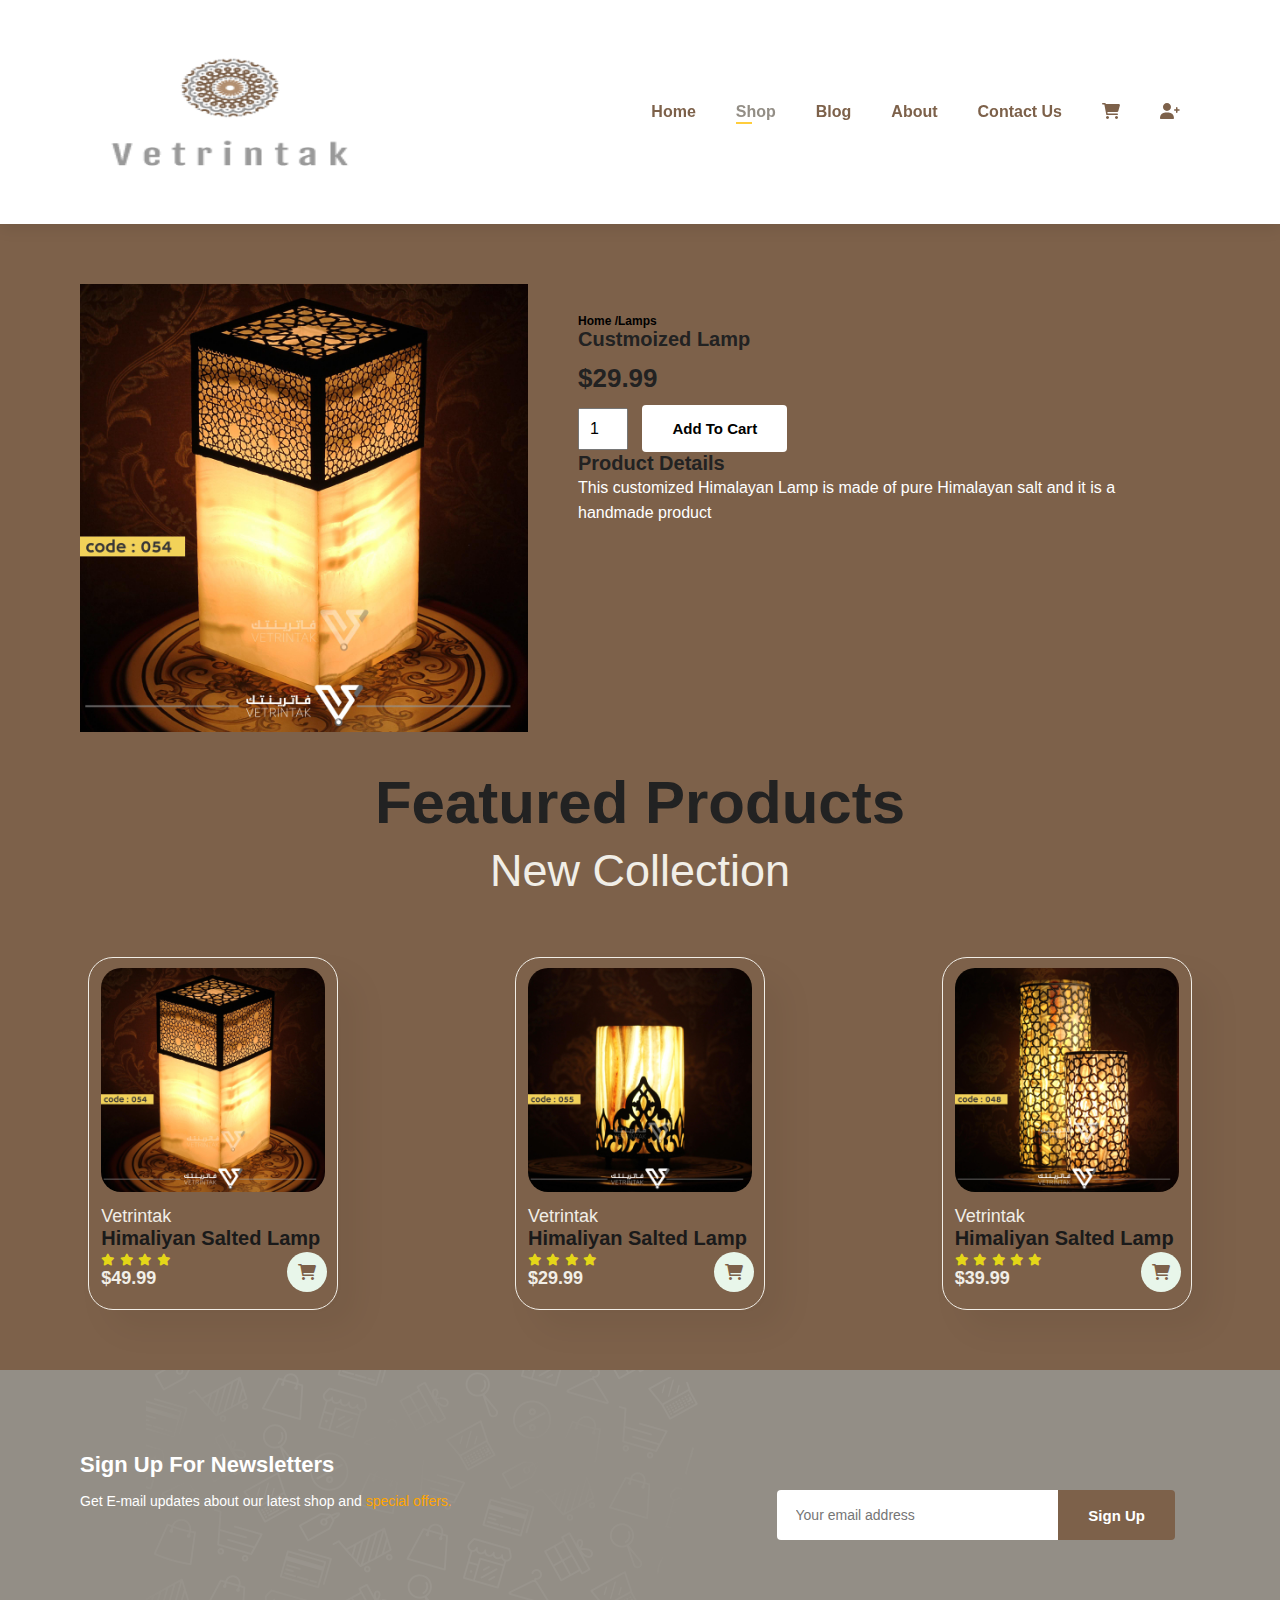
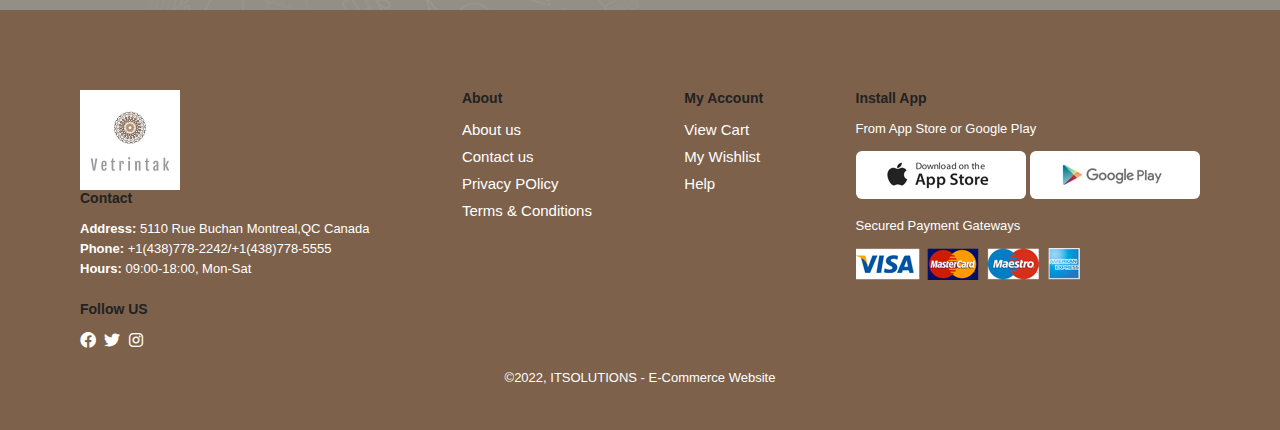
<file: pro1.html>
<!DOCTYPE html>
<html lang="en" dir="ltr">
  <head>
    <meta charset="utf-8">
    <meta name="viewport" content="width=device-width, initial-scale=1.0">
    <link rel="stylesheet" href="./css/stylesheet1.css">
    <title>Himalayan Lamp</title>
    <link rel="stylesheet" href="https://cdnjs.cloudflare.com/ajax/libs/font-awesome/6.0.0-beta2/css/all.min.css"/>

  </head>
  <body>

    <section id="header">
      <a href="#"><img src="./media/logo1.png" class="logo" height="180px" width="300px"></a>
      <div>
        <ul id="navbar">
          <li><a href="Home.html" >Home</a></li>
          <li><a href="Shop.html" class="active">Shop</a></li>
          <li><a href="Blog.html">Blog</a></li>
          <li><a href="About.html">About</a></li>
          <li><a href="Contactus.html" >Contact Us</a></li>
          <li id="lg-bag"><a href="shoppingcart.html"><i class="fa-solid fa-cart-shopping"></i></a></li>
          <li id="lg-bag"><a href="loginpage.html"><i class="fa-solid fa-user-plus"></i></a></li>
          <a href="#" id="close"><i class="fa-solid fa-xmark"></i></a>
        </ul>
      </div>
      <div id="mobile">
        <a href="shoppingcart.html"><i class="fa-solid fa-cart-shopping"></i></a>
        <i id="bar" class="fa-solid fa-bars"></i>
      </div>
    </section>

    <section id="prodetails" class="section-p1">
        <div class="single-pro-image">
            <img src="./media/pro1.jpg" width="100%" id="MainImg" alt="">
        </div>

        <div class="single-pro-details">
            <h6>Home /Lamps</h6>
            <h4>Custmoized Lamp</h4>
            <h2>$29.99</h2>
            <input type="number" value="1">
            <button class="normal">Add To Cart</button>
            <h4>Product Details</h4>
            <span>This customized Himalayan Lamp is made of pure Himalayan salt and it is a handmade product</span>
        </div>
    </section>

    <section id="product1">

      <h2>Featured Products</h2>
      <p>New Collection</p>
      <div class="pro-container">
        <div class="pro">
          <img src="./media/pro1.jpg">
          <div class="desc">
            <span>Vetrintak</span>
            <h5>Himaliyan Salted Lamp</h5>
            <div class="star">
              <i class="fas fa-star"></i>
              <i class="fas fa-star"></i>
              <i class="fas fa-star"></i>
              <i class="fas fa-star"></i>
            </div>
            <h4>$49.99</h4>
          </div>
          <a href="#"><i class="fa-solid fa-cart-shopping cart"></i> </a>
        </div>

        <div class="pro">
          <img src="./media/pro2.jpg">
          <div class="desc">
            <span>Vetrintak</span>
            <h5>Himaliyan Salted Lamp</h5>
            <div class="star">
              <i class="fas fa-star"></i>
              <i class="fas fa-star"></i>
              <i class="fas fa-star"></i>
              <i class="fas fa-star"></i>
            </div>
            <h4>$29.99</h4>
          </div>
          <a href="#"><i class="fa-solid fa-cart-shopping cart"></i> </a>
        </div>

        <div class="pro">
          <img src="./media/pro3.jpg">
          <div class="desc">
            <span>Vetrintak</span>
            <h5>Himaliyan Salted Lamp</h5>
            <div class="star">
              <i class="fas fa-star"></i>
              <i class="fas fa-star"></i>
              <i class="fas fa-star"></i>
              <i class="fas fa-star"></i>
              <i class="fas fa-star"></i>
            </div>
            <h4>$39.99</h4>
          </div>
          <a href="#"><i class="fa-solid fa-cart-shopping cart"></i> </a>
        </div>
        </section>
    <section id="newsletter" class="section-p1 section-m1">
        <div class="newstext">
            <h4>Sign Up For Newsletters</h4>
            <p>Get E-mail updates about our latest shop and <span>special offers.</span> </p>
        </div>
        <div class="form">
            <input type="text" placeholder="Your email address">
            <button class="normal">Sign Up</button>
        </div>
    </section>


    <footer class="section-p1">
      <div class="col">
        <img src="./media/logo1.png" class="logo" height="100px" width="100px">
        <h4>Contact</h4>
        <p><strong>Address: </strong>5110 Rue Buchan Montreal,QC Canada</p>
        <p><strong>Phone: </strong>+1(438)778-2242/+1(438)778-5555</p>
        <p><strong>Hours: </strong>09:00-18:00, Mon-Sat</p>
        <div class="follow">
          <h4>Follow US</h4>
          <div class="icon">
            <i class="fa-brands fa-facebook"></i>
            <i class="fa-brands fa-twitter"></i>
            <i class="fa-brands fa-instagram"></i>
          </div>
        </div>
      </div>


              <div class="col">
                <h4>About</h4>
                <a href="#" onclick="window.location.href='About.html';">About us</a>
                <a href="#" onclick="window.location.href='Contactus.html';">Contact us</a>
                <a href="#">Privacy POlicy</a>
                <a href="#">Terms & Conditions</a>
              </div>

              <div class="col">
                <h4 onclick="window.location.href='lginpage.html';">My Account</h4>
                <a href="#" onclick="window.location.href='shoppingcart.html';">View Cart</a>
                <a href="#">My Wishlist</a>
                <a href="#">Help</a>
              </div>


      <div class="col install">
        <h4>Install App</h4>
        <p>From App Store or Google Play</p>
        <div class="row">
          <img src="./media/app.jpg">
          <img src="./media/play.jpg">
        </div>
        <p>Secured Payment Gateways</p>
          <img src="./media/pay.png">
      </div>

      <div class="copyright">
        <p>©2022, ITSOLUTIONS - E-Commerce Website</p>
      </div>

    </footer>

<script src="./js/script.js"></script>
  </body>
</html>
</file>
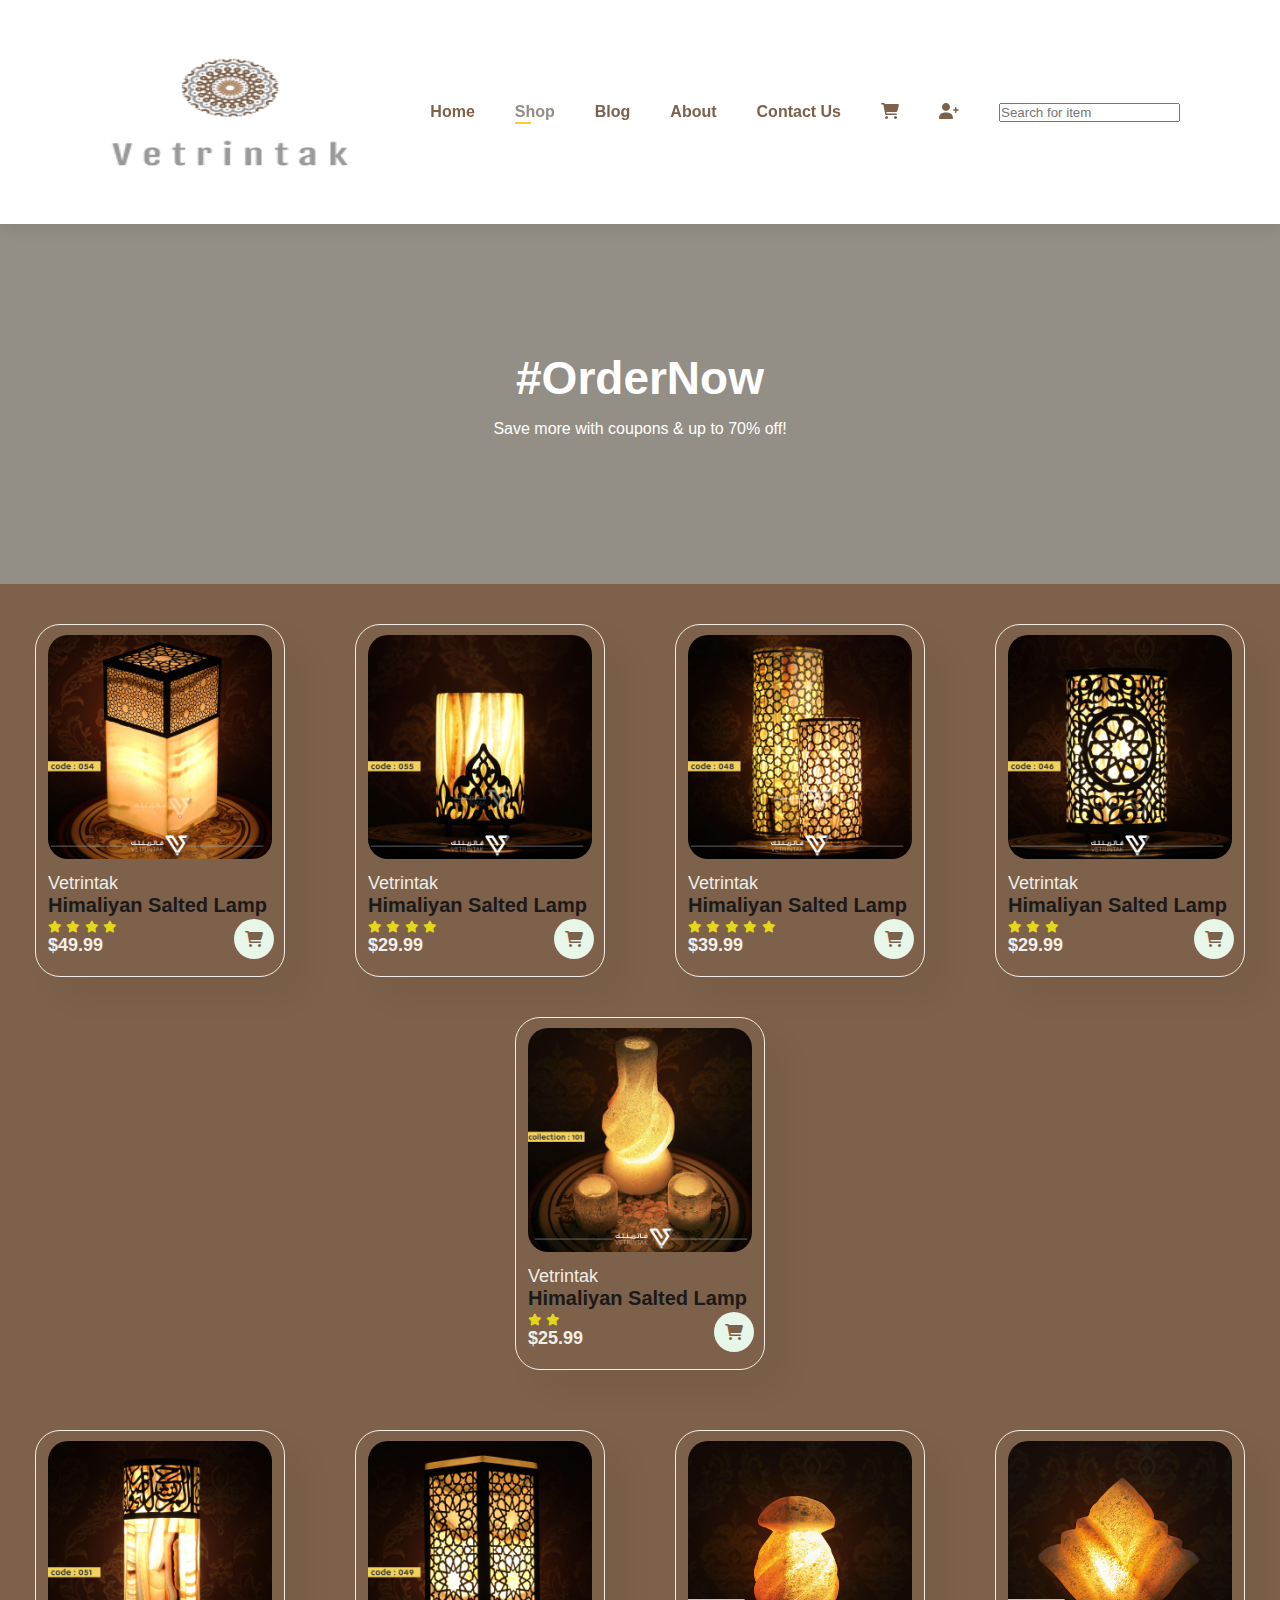
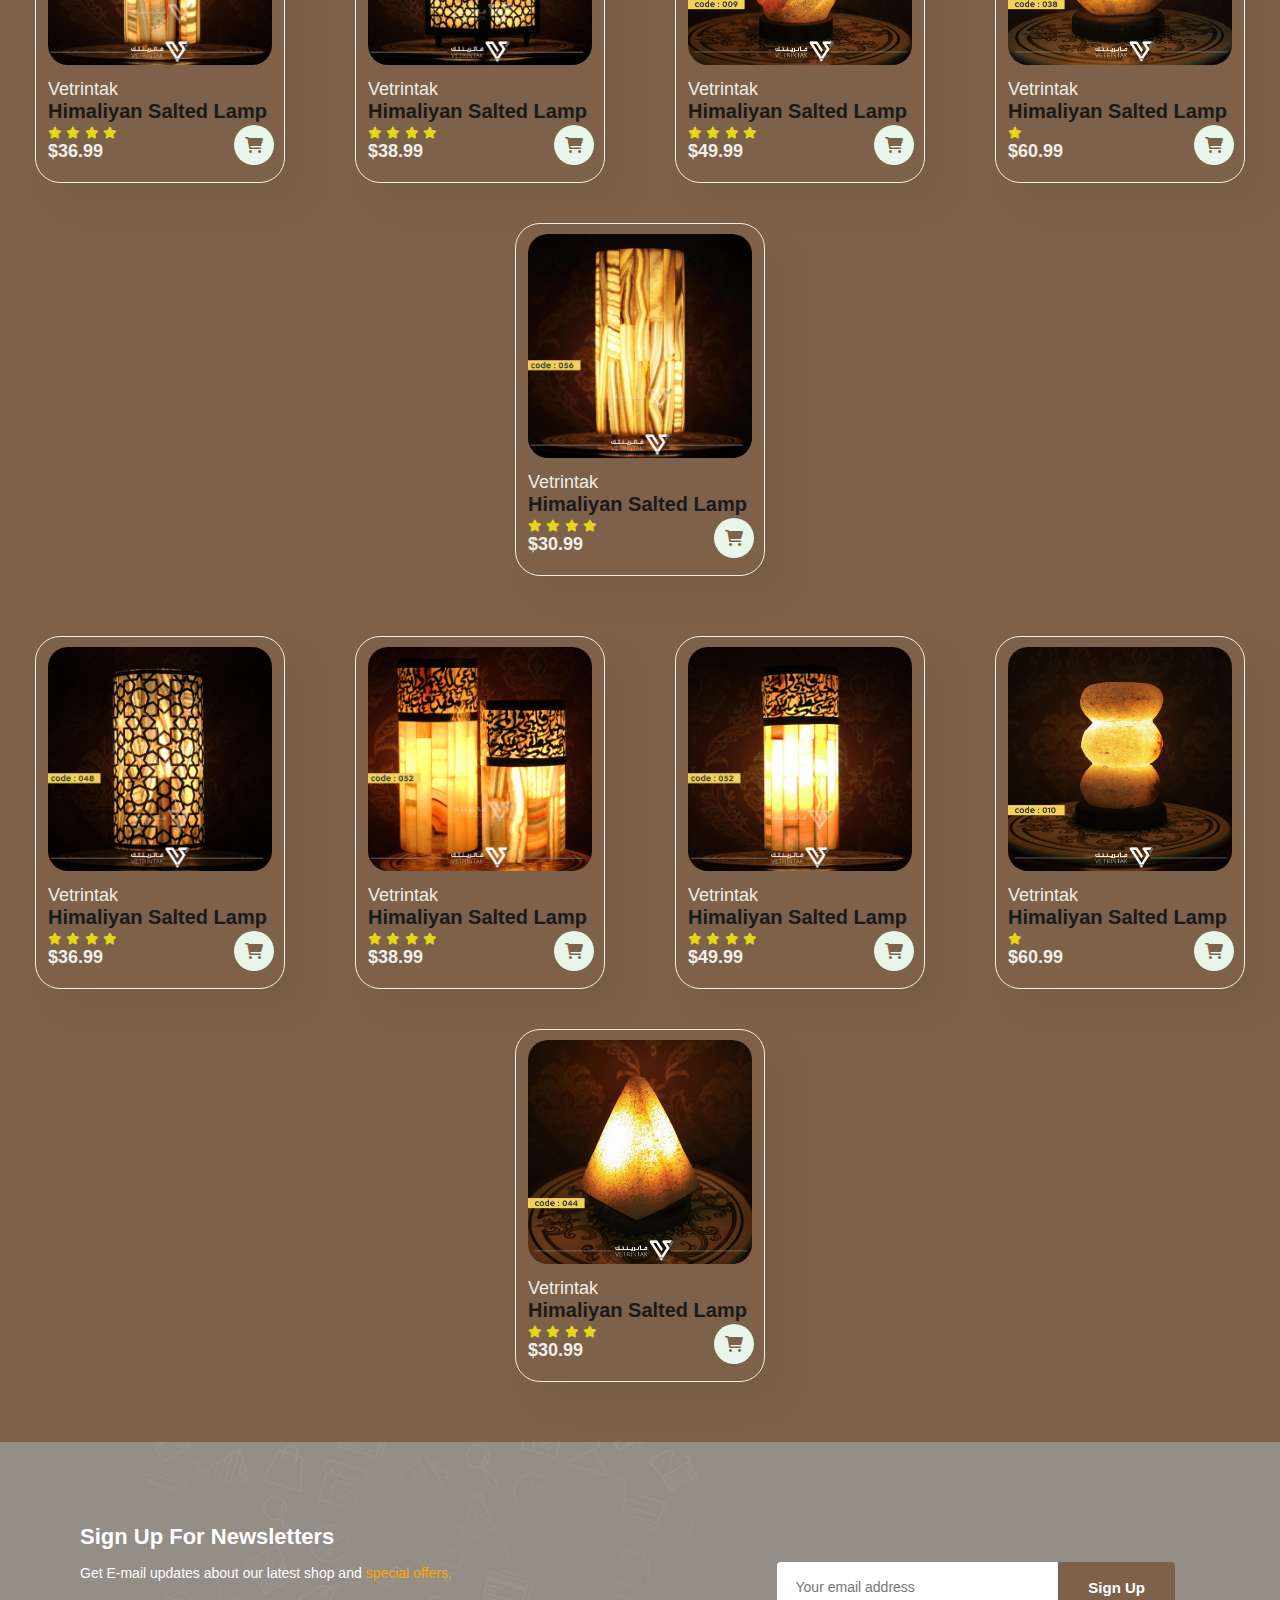
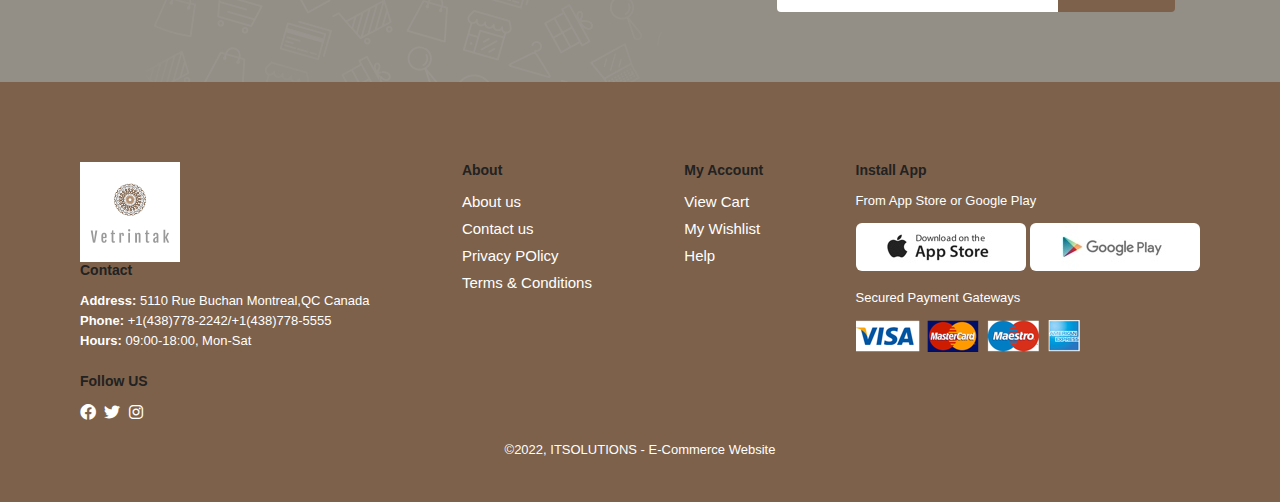
<file: Shop.html>
<!DOCTYPE html>
<html lang="en" dir="ltr">
  <head>
    <meta charset="utf-8">
    <meta name="viewport" content="width=device-width, initial-scale=1.0">
    <link rel="stylesheet" href="./css/stylesheet1.css">
    <title>Shop</title>
    <link rel="stylesheet" href="https://cdnjs.cloudflare.com/ajax/libs/font-awesome/6.0.0-beta2/css/all.min.css"/>

  </head>
  <body>
    <section id="header">
        <a href="#"><img src="./media/logo1.png" class="logo" height="180px" width="300px"></a>
        <div>
            <ul id="navbar">
              <li><a href="Home.html">Home</a></li>
              <li><a href="Shop.html" class="active">Shop</a></li>
              <li><a href="Blog.html">Blog</a></li>
              <li><a href="About.html">About</a></li>
              <li><a href="Contactus.html">Contact Us</a></li>
              <li id="lg-bag"><a href="shoppingcart.html"><i class="fa-solid fa-cart-shopping"></i></a></li>
              <li id="lg-bag"><a href="loginpage.html"><i class="fa-solid fa-user-plus"></i></a></li>
              <li><form id="search-item">
                <input type="text" placeholder="Search for item">
              </form></li>
              <a href="#" id="close"><i class="fa-solid fa-xmark"></i></a>
            </ul>
        </div>
        <div id="mobile">
            <a href="cart.html"><i class="far fa-shopping-bag"></i></a>
            <i id="bar" class="fas fa-outdent"></i>
        </div>
    </section>

    <section id="page-header">

        <h2>#OrderNow</h2>

        <p>Save more with coupons & up to 70% off!</p>

      </section>

    <section id="product1">
        <div class="pro-container">
        <div class="pro" onclick="window.location.href='pro1.html';">
           <img src="./media/pro1.jpg" class="orderpic">
          <div class="desc">
            <span>Vetrintak</span>
             <h5>Himaliyan Salted Lamp</h5>
            <div class="star">
              <i class="fas fa-star"></i>
              <i class="fas fa-star"></i>
              <i class="fas fa-star"></i>
              <i class="fas fa-star"></i>
            </div>
            <h4>$49.99</h4>
          </div>
          <a href="#" class="shop-item-button"><i class="fa-solid fa-cart-shopping cart"></i> </a>
        </div>

        <div class="pro">
          <img src="./media/pro2.jpg" class="orderpic">
          <div class="desc">
            <span>Vetrintak</span>
            <h5>Himaliyan Salted Lamp</h5>
            <div class="star">
              <i class="fas fa-star"></i>
              <i class="fas fa-star"></i>
              <i class="fas fa-star"></i>
              <i class="fas fa-star"></i>
            </div>
            <h4>$29.99</h4>
          </div>
          <a href="#" class="shop-item-button"><i class="fa-solid fa-cart-shopping cart"></i> </a>
        </div>

        <div class="pro">
          <img src="./media/pro3.jpg" class="orderpic">
          <div class="desc">
            <span>Vetrintak</span>
            <h5>Himaliyan Salted Lamp</h5>
            <div class="star">
              <i class="fas fa-star"></i>
              <i class="fas fa-star"></i>
              <i class="fas fa-star"></i>
              <i class="fas fa-star"></i>
              <i class="fas fa-star"></i>
            </div>
            <h4>$39.99</h4>
          </div>
          <a href="#" class="shop-item-button"><i class="fa-solid fa-cart-shopping cart"></i> </a>
        </div>

        <div class="pro">
          <img src="./media/pro4.jpg" class="orderpic">
          <div class="desc">
            <span>Vetrintak</span>
            <h5>Himaliyan Salted Lamp</h5>
            <div class="star">
              <i class="fas fa-star"></i>
              <i class="fas fa-star"></i>
              <i class="fas fa-star"></i>
            </div>
            <h4>$29.99</h4>
          </div>
          <a href="#" class="shop-item-button"><i class="fa-solid fa-cart-shopping cart"></i> </a>
        </div>

        <div class="pro">
          <img src="./media/pro5.jpg" class="orderpic">
          <div class="desc">
            <span>Vetrintak</span>
            <h5>Himaliyan Salted Lamp</h5>
            <div class="star">
              <i class="fas fa-star"></i>
              <i class="fas fa-star"></i>
            </div>
            <h4>$25.99</h4>
          </div>
          <a href="#" class="shop-item-button"><i class="fa-solid fa-cart-shopping cart"></i> </a>
        </div>
           </div>
            <div class="pro-container">
        <div class="pro">
          <img src="./media/pro6.jpg" class="orderpic">
          <div class="desc">
            <span>Vetrintak</span>
            <h5>Himaliyan Salted Lamp</h5>
            <div class="star">
              <i class="fas fa-star"></i>
              <i class="fas fa-star"></i>
              <i class="fas fa-star"></i>
              <i class="fas fa-star"></i>
            </div>
            <h4>$36.99</h4>
          </div>
          <a href="#" class="shop-item-button"><i class="fa-solid fa-cart-shopping cart"></i> </a>
        </div>

        <div class="pro">
          <img src="./media/pro7.jpg" class="orderpic">
          <div class="desc">
            <span>Vetrintak</span>
            <h5>Himaliyan Salted Lamp</h5>
            <div class="star">
              <i class="fas fa-star"></i>
              <i class="fas fa-star"></i>
              <i class="fas fa-star"></i>
              <i class="fas fa-star"></i>
            </div>
            <h4>$38.99</h4>
          </div>
          <a href="#" class="shop-item-button"><i class="fa-solid fa-cart-shopping cart"></i> </a>
        </div>

        <div class="pro">
          <img src="./media/pro8.jpg" class="orderpic">
          <div class="desc">
            <span>Vetrintak</span>
            <h5>Himaliyan Salted Lamp</h5>
            <div class="star">
              <i class="fas fa-star"></i>
              <i class="fas fa-star"></i>
              <i class="fas fa-star"></i>
              <i class="fas fa-star"></i>
            </div>
            <h4>$49.99</h4>
          </div>
          <a href="#" class="shop-item-button"><i class="fa-solid fa-cart-shopping cart"></i> </a>
        </div>

        <div class="pro">
          <img src="./media/pro9.jpg" class="orderpic">
          <div class="desc">
            <span>Vetrintak</span>
            <h5>Himaliyan Salted Lamp</h5>
            <div class="star">
              <i class="fas fa-star"></i>
            </div>
            <h4>$60.99</h4>
          </div>
          <a href="#" class="shop-item-button"><i class="fa-solid fa-cart-shopping cart"></i> </a>
        </div>

        <div class="pro">
          <img src="./media/pro10.jpg" class="orderpic">
          <div class="desc">
            <span>Vetrintak</span>
            <h5>Himaliyan Salted Lamp</h5>
            <div class="star">
              <i class="fas fa-star"></i>
              <i class="fas fa-star"></i>
              <i class="fas fa-star"></i>
              <i class="fas fa-star"></i>
            </div>
            <h4>$30.99</h4>
          </div>
          <a href="#" class="shop-item-button"><i class="fa-solid fa-cart-shopping cart"></i> </a>
        </div>
      </div>

      <div class="pro-container">
  <div class="pro">
    <img src="./media/pro11.jpg" class="orderpic">
    <div class="desc">
      <span>Vetrintak</span>
      <h5>Himaliyan Salted Lamp</h5>
      <div class="star">
        <i class="fas fa-star"></i>
        <i class="fas fa-star"></i>
        <i class="fas fa-star"></i>
        <i class="fas fa-star"></i>
      </div>
      <h4>$36.99</h4>
    </div>
    <a href="#" class="shop-item-button"><i class="fa-solid fa-cart-shopping cart"></i> </a>
  </div>

  <div class="pro">
    <img src="./media/pro12.jpg" class="orderpic">
    <div class="desc">
      <span>Vetrintak</span>
      <h5>Himaliyan Salted Lamp</h5>
      <div class="star">
        <i class="fas fa-star"></i>
        <i class="fas fa-star"></i>
        <i class="fas fa-star"></i>
        <i class="fas fa-star"></i>
      </div>
      <h4>$38.99</h4>
    </div>
    <a href="#" class="shop-item-button"><i class="fa-solid fa-cart-shopping cart"></i> </a>
  </div>

  <div class="pro">
    <img src="./media/pro13.jpg" class="orderpic">
    <div class="desc">
      <span>Vetrintak</span>
      <h5>Himaliyan Salted Lamp</h5>
      <div class="star">
        <i class="fas fa-star"></i>
        <i class="fas fa-star"></i>
        <i class="fas fa-star"></i>
        <i class="fas fa-star"></i>
      </div>
      <h4>$49.99</h4>
    </div>
    <a href="#" class="shop-item-button"><i class="fa-solid fa-cart-shopping cart"></i> </a>
  </div>

  <div class="pro">
    <img src="./media/pro14.jpg" class="orderpic">
    <div class="desc">
      <span>Vetrintak</span>
      <h5>Himaliyan Salted Lamp</h5>
      <div class="star">
        <i class="fas fa-star"></i>
      </div>
      <h4>$60.99</h4>
    </div>
    <a href="#" class="shop-item-button"><i class="fa-solid fa-cart-shopping cart"></i> </a>
  </div>

  <div class="pro">
    <img src="./media/pro15.jpg" class="orderpic">
    <div class="desc">
      <span>Vetrintak</span>
      <h5>Himaliyan Salted Lamp</h5>
      <div class="star">
        <i class="fas fa-star"></i>
        <i class="fas fa-star"></i>
        <i class="fas fa-star"></i>
        <i class="fas fa-star"></i>
      </div>
      <h4>$30.99</h4>
    </div>
    <a href="#" class="shop-item-button"><i class="fa-solid fa-cart-shopping cart"></i> </a>
  </div>
</div>


        </section>

    <section id="newsletter" class="section-p1 section-m1">
        <div class="newstext">
            <h4>Sign Up For Newsletters</h4>
            <p>Get E-mail updates about our latest shop and <span>special offers.</span> </p>
        </div>
        <div class="form">
            <input type="text" placeholder="Your email address">
            <button class="normal">Sign Up</button>
        </div>
    </section>

    <footer class="section-p1">
      <div class="col">
        <img src="./media/logo1.png" class="logo" height="100px" width="100px">
        <h4>Contact</h4>
        <p><strong>Address: </strong>5110 Rue Buchan Montreal,QC Canada</p>
        <p><strong>Phone: </strong>+1(438)778-2242/+1(438)778-5555</p>
        <p><strong>Hours: </strong>09:00-18:00, Mon-Sat</p>
        <div class="follow">
          <h4>Follow US</h4>
          <div class="icon">
            <i class="fa-brands fa-facebook"></i>
            <i class="fa-brands fa-twitter"></i>
            <i class="fa-brands fa-instagram"></i>
          </div>
        </div>
      </div>


              <div class="col">
                <h4>About</h4>
                <a href="#" onclick="window.location.href='About.html';">About us</a>
                <a href="#" onclick="window.location.href='Contactus.html';">Contact us</a>
                <a href="#">Privacy POlicy</a>
                <a href="#">Terms & Conditions</a>
              </div>

              <div class="col">
                <h4 onclick="window.location.href='lginpage.html';">My Account</h4>
                <a href="#" onclick="window.location.href='shoppingcart.html';">View Cart</a>
                <a href="#">My Wishlist</a>
                <a href="#">Help</a>
              </div>


      <div class="col install">
        <h4>Install App</h4>
        <p>From App Store or Google Play</p>
        <div class="row">
          <img src="./media/app.jpg">
          <img src="./media/play.jpg">
        </div>
        <p>Secured Payment Gateways</p>
          <img src="./media/pay.png">
      </div>

      <div class="copyright">
        <p>©2022, ITSOLUTIONS - E-Commerce Website</p>
      </div>

    </footer>

<script src="./js/script.js"></script>
  </body>
</html>
</file>
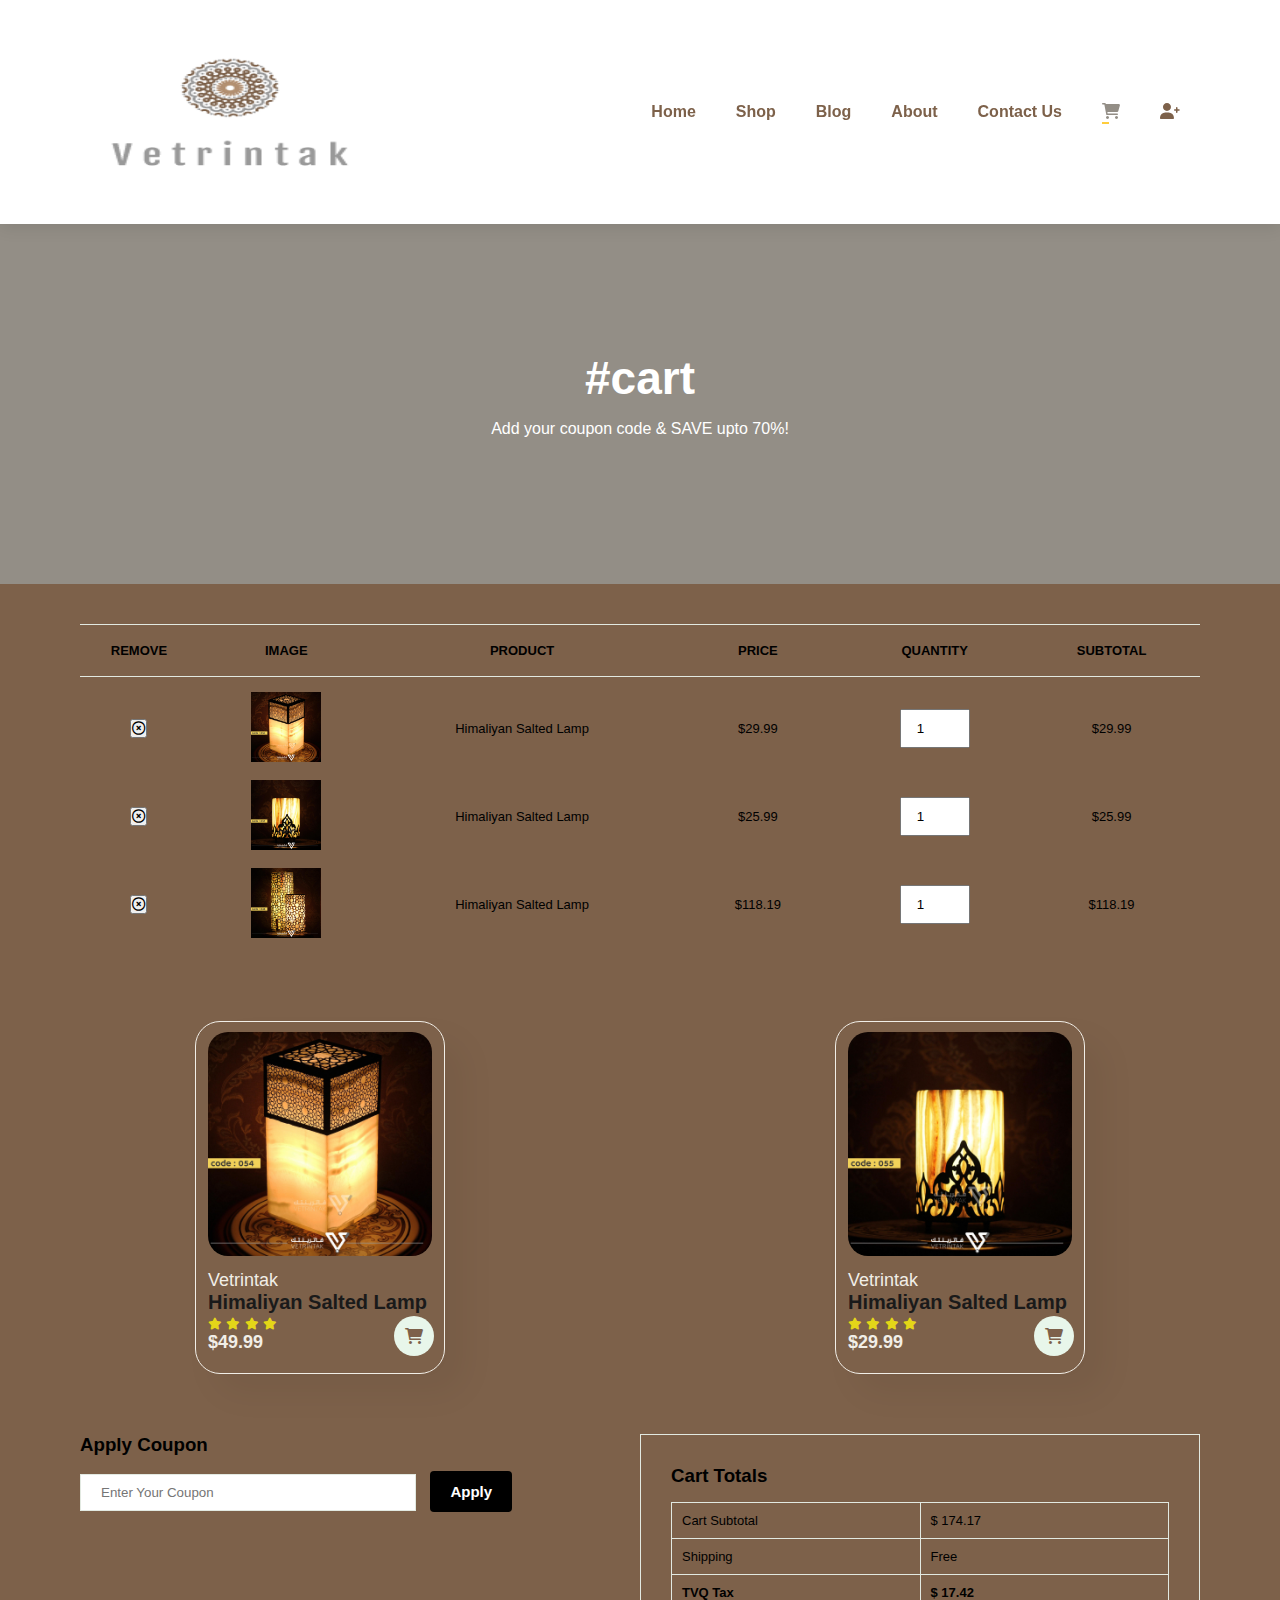
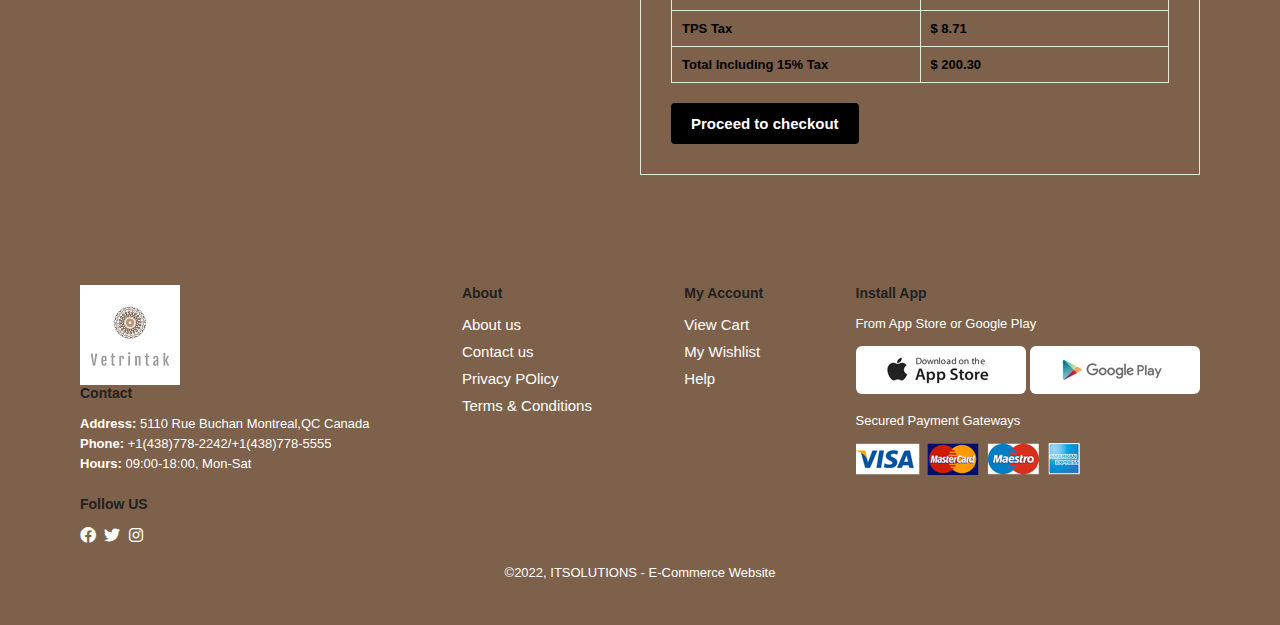
<file: shoppingcart.html>
<!DOCTYPE html>
<html lang="en" dir="ltr">
  <head>
    <meta charset="utf-8">
    <meta name="viewport" content="width=device-width, initial-scale=1.0">
    <link rel="stylesheet" href="./css/stylesheet1.css">
    <title>Cart</title>
    <link rel="stylesheet" href="https://cdnjs.cloudflare.com/ajax/libs/font-awesome/6.0.0-beta2/css/all.min.css"/>

  </head>
  <body>

    <section id="header">
      <a href="#"><img src="./media/logo1.png" class="logo" height="180px" width="300px"></a>
      <div>
        <ul id="navbar">
          <li><a href="Home.html">Home</a></li>
          <li><a href="Shop.html">Shop</a></li>
          <li><a href="Blog.html">Blog</a></li>
          <li><a href="About.html">About</a></li>
          <li><a href="Contactus.html">Contact Us</a></li>
          <li id="lg-bag"><a href="shoppingcart.html"  class="active"><i class="fa-solid fa-cart-shopping"></i></a></li>
          <li id="lg-bag"><a href="loginpage.html"><i class="fa-solid fa-user-plus"></i></a></li>
          <a href="#" id="close"><i class="fa-solid fa-xmark"></i></a>
        </ul>
      </div>
      <div id="mobile">
        <a href="shoppingcart.html"><i class="fa-solid fa-cart-shopping"></i></a>
        <i id="bar" class="fa-solid fa-bars"></i>
      </div>
    </section>

    <section id="page-header" class="about-header">

        <h2>#cart</h2>
        <p>Add your coupon code & SAVE upto 70%!</p>

     </section>

     <section id="cart" class="section-p1">
         <table width="100%" id="table1">
             <thead>
                 <tr>
                     <td>Remove</td>
                     <td>Image</td>
                     <td>Product</td>
                     <td>Price</td>
                     <td>Quantity</td>
                     <td>Subtotal</td>
                 </tr>
             </thead>

             <tbody>
               <div class="dd1">
                 <tr class="cart-items">
                     <td><button type="button" class="btn btn-danger"> <i class="far fa-times-circle"></i></button></td>
                     <td><img src="./media/pro1.jpg" alt=""></td>
                     <td>Himaliyan Salted Lamp</td>
                     <td class="price">$29.99</td>
                     <td><input type="number" value="1" name="" class="quanity"></td>
                     <td>$29.99</td>
                 </tr>
                 </div>
                 <div class="dd1">
                 <tr class="cart-items">
                     <td><button type="button" class="btn btn-danger"> <i class="far fa-times-circle"></i></button></td>
                     <td><img src="./media/pro2.jpg"  alt=""></td>
                     <td>Himaliyan Salted Lamp</td>
                     <td class="price">$25.99</td>
                     <td><input type="number" value="1" name="" class="quanity"></td>
                     <td>$25.99</td>
                 </tr>
                 </div>
                 <div class="dd1">
                 <tr class="cart-items">
                     <td><button type="button" class="btn btn-danger"> <i class="far fa-times-circle"></i></button></td>
                     <td><img src="./media/pro3.jpg"  alt=""></td>
                     <td>Himaliyan Salted Lamp</td>
                     <td class="price">$118.19</td>
                     <td><input type="number" value="1" name="" class="quanity"></td>
                     <td>$118.19</td>
                 </tr>
                 </div>
             </tbody>
         </table>
     </section>

     <section id="product1">
         <div class="pro-container">
         <div class="pro" onclick="window.location.href='pro1.html';">
            <img src="./media/pro1.jpg" class="orderpic">
           <div class="desc">
             <span>Vetrintak</span>
              <h5>Himaliyan Salted Lamp</h5>
             <div class="star">
               <i class="fas fa-star"></i>
               <i class="fas fa-star"></i>
               <i class="fas fa-star"></i>
               <i class="fas fa-star"></i>
             </div>
             <h4>$49.99</h4>
           </div>
           <a href="#" class="shop-item-button"><i class="fa-solid fa-cart-shopping cart"></i> </a>
         </div>

         <div class="pro">
           <img src="./media/pro2.jpg" class="orderpic">
           <div class="desc">
             <span>Vetrintak</span>
             <h5>Himaliyan Salted Lamp</h5>
             <div class="star">
               <i class="fas fa-star"></i>
               <i class="fas fa-star"></i>
               <i class="fas fa-star"></i>
               <i class="fas fa-star"></i>
             </div>
             <h4>$29.99</h4>
           </div>
           <a href="#" class="shop-item-button"><i class="fa-solid fa-cart-shopping cart"></i> </a>
         </div>


         </section>

     <section id="cart-add" class="section-p1">
         <div id="cuopon">
             <h3>Apply Coupon</h3>
             <div>
                 <input type="text" name="" id="" placeholder="Enter Your Coupon">
                 <button class="normal">Apply</button>
             </div>
         </div>

         <div id="subtotal">
             <h3>Cart Totals</h3>
             <table>
                 <tr>
                     <td>Cart Subtotal</td>
                     <td class="dooha">$ 174.17</td>
                 </tr>
                 <tr>
                     <td>Shipping</td>
                     <td>Free</td>
                 </tr>
                 <tr>
                     <td><strong>TVQ Tax</strong></td>
                     <td><strong  class="dooha2">$ 17.42</strong></td>
                 </tr>
                 <tr>
                     <td><strong> TPS Tax</strong></td>
                     <td><strong  class="dooha3">$ 8.71</strong></td>
                 </tr>
                 <tr>
                     <td><strong>Total Including 15% Tax</strong></td>
                     <td><strong  class="dooha1">$ 200.30</strong></td>
                 </tr>
             </table>
             <button class="normal" onclick="window.location.href='payment.html'; validation1()">Proceed to checkout</button>
         </div>
     </section>




    <footer class="section-p1">
      <div class="col">
        <img src="./media/logo1.png" class="logo" height="100px" width="100px">
        <h4>Contact</h4>
        <p><strong>Address: </strong>5110 Rue Buchan Montreal,QC Canada</p>
        <p><strong>Phone: </strong>+1(438)778-2242/+1(438)778-5555</p>
        <p><strong>Hours: </strong>09:00-18:00, Mon-Sat</p>
        <div class="follow">
          <h4>Follow US</h4>
          <div class="icon">
            <i class="fa-brands fa-facebook"></i>
            <i class="fa-brands fa-twitter"></i>
            <i class="fa-brands fa-instagram"></i>
          </div>
        </div>
      </div>


              <div class="col">
                <h4>About</h4>
                <a href="#" onclick="window.location.href='About.html';">About us</a>
                <a href="#" onclick="window.location.href='Contactus.html';">Contact us</a>
                <a href="#">Privacy POlicy</a>
                <a href="#">Terms & Conditions</a>
              </div>

              <div class="col">
                <h4 onclick="window.location.href='lginpage.html';">My Account</h4>
                <a href="#" onclick="window.location.href='shoppingcart.html';">View Cart</a>
                <a href="#">My Wishlist</a>
                <a href="#">Help</a>
              </div>


      <div class="col install">
        <h4>Install App</h4>
        <p>From App Store or Google Play</p>
        <div class="row">
          <img src="./media/app.jpg">
          <img src="./media/play.jpg">
        </div>
        <p>Secured Payment Gateways</p>
          <img src="./media/pay.png">
      </div>

      <div class="copyright">
        <p>©2022, ITSOLUTIONS - E-Commerce Website</p>
      </div>

    </footer>

<script src="./js/script.js" async></script>
  </body>
</html>
</file>
<file: css/stylesheet1.css>
@import url('https://fonts.googleapis.com/css2?family=League+Spartan:wght@100;200;300;400;500;600;700;800;900&display=swap');

/*General CSS */

* {
    margin: 0;
    padding: 0;
    box-sizing: border-box;
    font-family: 'Spartan', sans-serif;
}

h1 {
    font-size: 50px;
    line-height: 64px;
    color: #222;
}

h2 {
    font-size: 46px;
    line-height: 54px;
    color: #222;
}

h4 {
    font-size: 20px;
    color: #222;
}

h6 {
    font-weight: 700;
    font-size: 12px;
}

p {
    font-size: 16px;
    color: #465b52;
    margin: 15px 0px 20px 0px;
}

.section-p1 {
    padding: 40px 80px;
}

.section-m1 {
    margin: 40px 0px;
}

body {
    width: 100%;
    margin: 0;
    padding: 0;
    background-color: #7D614A;
}

.normal {
    font-size: 15px;
    font-weight: 600;
    padding: 15px 30px;
    color: black;
    background-color: white;
    border-radius: 4px;
    cursor: pointer;
    border: none;
    outline: none;
    transition: 0.2s;
}

.white {
    font-size: 15px;
    font-weight: 600;
    padding: 11px 18px;
    color: black;
    background-color: transparent;
    border-radius: 4px;
    cursor: pointer;
    border: 1px solid white;
    outline: none;
    transition: 0.2s;
}


/*header CSS */

#header {
    display: flex;
    align-items: center;
    justify-content: space-between;
    padding: 20px 80px;
    background-color: white;
    box-shadow: 0 5px 15px rgba(0, 0, 0, 0.08);
    z-index: 999;
    position: sticky;
    top: 0;
    left: 0;
}

#navbar {
    display: flex;
    align-content: center;
    justify-content: center;
}

#navbar li {
    list-style: none;
    padding: 0 20px;
}

#mobile {
    display: none;
    align-items: center;
}

#close {
    display: none;
}

#navbar li a {
    font-size: 16px;
    text-decoration: none;
    font-weight: 600;
    color: #7D614A;
    transition: 0.3s ease;
    position: relative;
}

#navbar li a:hover,
#navbar li a.active {
    color: #938E86;
}

#navbar li a.active::after,
#navbar li a:hover::after {
    content: "";
    width: 40%;
    height: 2px;
    background: #ffcd3c;
    position: absolute;
    bottom: -4px;
    left: 0px;
}

#hero {
    background-image: url("../media/background1.png");
    height: 90vh;
    background-size: cover;
    background-position: top 25% right 0;
    padding: 0 80px;
    display: flex;
    flex-direction: column;
    align-items: flex-start;
    justify-content: center;
}

#hero h4 {
    margin-top: 0;
    margin-bottom: 0;
    padding-bottom: 15px;
    font-weight: bold;
    color: #E7CDBC;
}

#hero h1 {
    margin: 0 0;
    color: #BBA995;
}

#hero h2 {
    margin: 0 0;
    color: #938E86;
}

#hero p {
    color: white;
}

#hero button {
    background-image: url("../media/button.png");
    background-color: transparent;
    color: white;
    border: 0;
    padding: 14px 80px 14px 65px;
    border-image-repeat: no-repeat;
    cursor: pointer;
    font-weight: 700;
    font-size: 15px;
}

#feature {
    display: flex;
    align-items: center;
    justify-content: space-between;
}

#feature .box {
    width: 180px;
    text-align: center;
    padding: 25px 15px;
    box-shadow: 20px 20px 34px rgba(0, 0, 0, 0.05);
    border: 1px solid #F1EEE7;
    border-radius: 4px;
    margin: 15px 0;
}

#feature .box:hover {
    box-shadow: 10px 10px 55px rgba(255, 255, 255, 0.25);
}

#feature .box h6 {
    padding: 9px 8px 8px 8px;
    line-height: 1;
    border-radius: 4px;
    color: #5c4d41;
    background-color: #e8e8e8;
    font-size: 13px;
}

#product1 {
    text-align: center;
}

#product1 .pro-container {
    display: flex;
    justify-content: space-around;
    padding-top: 20px;
    flex-wrap: wrap;
}

#product1 h2 {
    font-size: 60px;
}

#product1 p {
    font-size: 45px;
    color: #F1EEE7;
}

#product1 .pro {
    width: 13%;
    min-width: 250px;
    padding: 10px 12px;
    border: 1px solid #F1EEE7;
    border-radius: 25px;
    cursor: pointer;
    box-shadow: 20px 20px 34px rgba(0, 0, 0, 0.05);
    margin: 20px 30px;
    position: relative;
}

#product1 .pro img {
    width: 100%;
    border-radius: 20px;
}

#product1 .pro:hover {
    box-shadow: 10px 10px 55px rgba(255, 255, 255, 0.25);
}

#product1 .pro .desc {
    text-align: start;
    padding: 10px 0;
}

#product1 .pro .desc span {
    color: #F1EEE7;
    font-size: 18px;
}

#product1 .pro .desc h5 {
    color: #1a1a1a;
    font-size: 20px;
    margin: 0;
}

#product1 .pro .desc i {
    font-size: 12px;
    color: rgb(228, 214, 24);
}

#product1 .pro .desc h4 {
    font-size: 18px;
    font-weight: 700;
    color: #F1EEE7;
    margin: 0;
}

#product1 .pro .cart {
    width: 40px;
    height: 40px;
    line-height: 40px;
    border-radius: 50px;
    background-color: #e8f6ea;
    color: #7D614A;
    position: absolute;
    bottom: 17px;
    right: 10px;
}

#banner {
    display: flex;
    flex-direction: column;
    justify-content: center;
    align-items: center;
    text-align: center;
    background-image: url("../media/footer1.jpg");
    width: 100%;
    height: 40vh;
    background-size: cover;
    background-position: center;
    max-height: 700px;
}

#banner h4 {
    color: white;
    font-size: 16px;
}

#banner h2 {
    color: white;
    font-size: 30px;
    padding: 10px 0;
}

#banner h2 span {
    color: black;
}

#banner .normal:hover {
    background-color: #7D614A;
    color: white;
}

#sm-banner {
    display: flex;
    justify-content: space-between;
    flex-wrap: wrap;
}

#sm-banner .banner-box {
    display: flex;
    flex-direction: column;
    justify-content: center;
    align-items: flex-start;
    background-image: url("../media/footer1.png");
    width: 45%;
    height: 50vh;
    background-size: cover;
    background-position: center;
    max-height: 700px;
    padding: 30px;
}

#sm-banner h4 {
    color: black;
    font-size: 20px;
    font-weight: 300;
}

#sm-banner h2 {
    margin: 0;
    padding-bottom: 15px;
    font-weight: 800;
}

#sm-banner .banner-box:hover button {
    background-color: white;
    border: 1px solid black;
}


/* to change the picture for th second banner */


/* #sm-banner .banner-box2 {
  background-image: url(../media/footer.jpg);
} */

#newsletter {
    display: flex;
    justify-content: space-between;
    flex-wrap: wrap;
    align-items: center;
    background-image: url("../media/b14.png");
    background-repeat: no-repeat;
    background-position: 20% 30%;
    background-color: #938E86;
}

#newsletter .form {
    display: flex;
    width: 40%;
}

#newsletter h4 {
    font-size: 22px;
    font-weight: 700;
    color: white;
}

#newsletter p {
    font-size: 14px;
    font-weight: 16;
    color: white;
}

#newsletter p span {
    color: orange;
}

#newsletter input {
    height: 3.125rem;
    padding: 0 1.25em;
    font-size: 14px;
    width: 100%;
    border: 1px solid transparent;
    border-radius: 4px;
    outline: none;
    border-top-right-radius: 0;
    border-bottom-right-radius: 0;
}

#newsletter button {
    background-color: #7D614A;
    color: white;
    white-space: nowrap;
    border-top-left-radius: 0;
    border-bottom-left-radius: 0;
}

footer {
    display: flex;
    flex-wrap: wrap;
    justify-content: space-between;
}

.col {
    display: flex;
    flex-direction: column;
    align-items: flex-start;
    margin-bottom: 20px;
}

footer h4 {
    font-size: 14px;
    padding-bottom: 15px;
}

footer p {
    font-size: 13px;
    margin: 0 0 5px 0;
    color: white;
}

footer a {
    font-size: 15px;
    text-decoration: none;
    color: white;
    margin-bottom: 10px;
}

.follow {
    margin-top: 20px;
}

.follow i {
    color: white;
    padding-right: 4px;
    cursor: pointer;
}

.install .row img {
    border-radius: 6px;
}

.install img {
    margin: 10px 0 15px 0;
}

.follow i:hover,
footer a:hover {
    color: black;
}

.copyright {
    width: 100%;
    text-align: center;
}

.copyright p {
    color: white;
}

@media (max-width:799px) {
    .section-p1 {
        padding: 40px 40px;
    }
    #navbar {
        display: flex;
        flex-direction: column;
        align-content: flex-start;
        justify-content: flex-start;
        position: fixed;
        top: 0;
        right: -350px;
        height: 100vh;
        width: 280px;
        background-color: #E3E6f3;
        box-shadow: 0 40px 60px rgba(0, 0, 0, 0.2);
        padding: 80px 0 0 10px;
        transition: 0.3s;
        margin-top: 0;
    }
    #navbar.active {
        right: 0px;
    }
    #navbar li {
        margin-bottom: 25px;
    }
    #mobile {
        display: flex;
        align-items: center;
    }
    #mobile i {
        color: black;
        font-size: 24px;
        padding-left: 20px;
    }
    #close {
        display: initial;
        position: absolute;
        top: 30px;
        left: 30px;
        color: black;
        font-size: 20px;
    }
    #lg-bag {
        display: none;
    }
    #hero {
        height: 90vh;
        padding: 0 80px;
        background-position: top 30% right 30%;
    }
    #feature {
        flex-wrap: wrap;
        justify-content: center;
    }
    #feature .box {
        margin: 15px 15px;
    }
    #sm-banner .banner-box {
        width: 42%;
        height: 30vh;
        margin-top: 20px;
    }
    #sm-banner h4 {
        font-size: 10px;
    }
    #sm-banner h2 {
        font-size: 13px;
    }
}

#page-header {
    height: 40vh;
    display: flex;
    flex-direction: column;
    justify-content: center;
    text-align: center;
    padding: 14px;
    background-color: #938E86;
}

#page-header h2,
#page-header p {
    color: #fff;
}


/* Single Product */

#prodetails {
    display: flex;
    margin-top: 20px;
}

#prodetails .single-pro-image {
    width: 40%;
    margin-right: 50px;
}

.small-img-group {
    display: flex;
    justify-content: space-between;
}

.small-img-col {
    flex-basis: 24%;
    cursor: pointer;
}

#prodetails .single-pro-details {
    width: 50%;
    padding-top: 30px;
}

#prodetails .single-pro-details h4 {
    padding: 40px 0 20px 0;
}

#prodetails .single-pro-details h2 {
    font-size: 26px;
}

#prodetails .single-pro-details select {
    display: block;
    padding: 5px 10px;
    margin-bottom: 10px;
}

#prodetails .single-pro-details input {
    width: 50px;
    height: 47px;
    padding-left: 10px;
    font-size: 16px;
    margin-right: 10px;
}

#prodetails .single-pro-details input:focus {
    outline: none;
}

#prodetails .single-pro-details button {
    background: #088178;
    color: #fff;
}

#prodetails .single-pro-details span {
    line-height: 25px;
}


/* bolg */

#blog {
    padding: 150px 150px 0 150px;
}

#blog .blog-box {
    width: 100%;
    display: flex;
    flex-direction: row;
    align-items: center;
    position: relative;
    padding-bottom: 90px;
}

#blog .blog-img {
    width: 50%;
    margin-right: 40px;
}

#blog img {
    width: 100%;
    height: 300px;
    object-fit: cover;
}

#blog .blog-details {
    width: 50%;
}

#blog .blog-details p {
    color: white;
}


/* about */

#about-head {
    display: flex;
    align-items: center;
}

#about-head img {
    width: 50%;
    height: auto;
}

#about-head div {
    padding-left: 40px;
}

#about-head p {
    color: white;
}


/* contactus */

#contact-details {
    display: flex;
    align-items: center;
    justify-content: space-between;
}

#contact-details .details {
    width: 40%;
    display: flex;
    flex-direction: column;
    align-items: flex-start;
}

#contact-details .details span,
#form-details span {
    font-size: 12px;
}

#contact-details .details h2,
#form-details h2 {
    font-size: 26px;
    line-height: 35px;
    padding: 20px 0;
}

#contact-details .details h3 {
    font-size: 16px;
    padding-bottom: 15px;
}

#contact-details .details li {
    list-style: none;
    display: flex;
    padding: 10px 0;
}

#contact-details .details li i {
    font-size: 14px;
    padding-right: 22px;
}

#contact-details .details li p {
    margin: 0;
    font-size: 14px;
    color: white;
}

#contact-details .map {
    width: 55%;
    height: 400px;
}

#contact-details .map iframe {
    width: 100%;
    height: 100%;
}

#form-details {
    display: flex;
    justify-content: space-between;
    margin: 30px;
    padding: 80px;
    border: 1px solid #e1e1e1;
}

#form-details form {
    width: 65%;
    display: flex;
    flex-direction: column;
    align-items: flex-start;
}

#form-details form input,
#form-details form textarea {
    width: 100%;
    padding: 12px 15px;
    outline: none;
    margin-bottom: 20px;
    border: 1px solid #e1e1e1;
}

#form-details form button {
    background-color: black;
    color: #fff;
}

#form-details .people div {
    display: flex;
    align-items: flex-start;
    padding-bottom: 25px;
}

#form-details .people img {
    width: 65px;
    height: 65px;
    object-fit: cover;
    margin-right: 15px;
}

#form-details .people p {
    margin: 0;
    font-size: 13px;
    line-height: 25px;
}

#form-details .people p span {
    display: block;
    font-size: 16px;
    font-weight: 600;
    color: #000;
}


/* single */

#prodetails {
    display: flex;
    margin-top: 20px;
}

#prodetails .single-pro-image {
    width: 40%;
    margin-right: 50px;
}

#prodetails .single-pro-details {
    width: 50%;
    padding-top: 30px;
}

#prodetails .single-pro-details h4 {
    padding: 0;
}

#prodetails .single-pro-details h2 {
    padding: 0;
    margin: 0;
}

#prodetails .single-pro-details span {
    color: white;
}

#prodetails .single-pro-details select {
    display: block;
    padding: 5px 10px;
    margin-bottom: 10px;
}

#prodetails .single-pro-details input {
    width: 50px;
    height: 42px;
    padding-left: 10px;
    font-size: 16px;
    margin-right: 10px;
}

#prodetails .single-pro-details button {
    background: white;
    color: black;
}

#prodetails .single-pro-details button:hover {
    background: black;
    color: white;
}

#prodetails .single-pro-details span {
    line-height: 25px;
}


/* cart */

#cart {
    overflow-x: auto;
}

#cart i {
    color: black;
}

#cart table {
    width: 100%;
    border-collapse: collapse;
    table-layout: fixed;
    white-space: nowrap;
}

#cart table img {
    width: 70px;
}

#cart table td:nth-child(1) {
    width: 100px;
    text-align: center;
}

#cart table td:nth-child(2) {
    width: 150px;
    text-align: center;
}

#cart table td:nth-child(3) {
    width: 250px;
    text-align: center;
}

#cart table td:nth-child(4),
#cart table td:nth-child(5),
#cart table td:nth-child(6) {
    width: 150px;
    text-align: center;
}

#cart table td:nth-child(5) input {
    width: 70px;
    padding: 10px 5px 10px 15px;
}

#cart table thead {
    border: 1px solid #e2e9e1;
    border-left: none;
    border-right: none;
}

#cart table thead td {
    font-weight: 700;
    text-transform: uppercase;
    font-size: 13px;
    padding: 18px 0;
}

#cart table tbody tr td {
    padding-top: 15px;
}

#cart table tbody td {
    font-size: 13px;
}

#cart-add {
    display: flex;
    flex-wrap: wrap;
    justify-content: space-between;
}

#cuopon {
    width: 50%;
    margin-bottom: 30px;
}

#cuopon h3,
#subtotal h3 {
    padding-bottom: 15px;
}

#cuopon input {
    padding: 10px 20px;
    outline: none;
    width: 60%;
    margin-right: 10px;
    border: 1px solid #e2e9e1;
}

#cuopon button,
#subtotal button {
    background: black;
    color: white;
    padding: 12px 20px;
}

#subtotal {
    width: 50%;
    margin-bottom: 30px;
    border: 1px solid #e2e9e1;
    padding: 30px;
}

#subtotal table {
    border-collapse: collapse;
    width: 100%;
    margin-bottom: 20px;
}

#subtotal table td {
    width: 50%;
    border: 1px solid #e2e9e1;
    padding: 10px;
    font-size: 13px;
}


/* signup */

*,
*::before,
*::after {
    box-sizing: border-box;
}

.forms-section {
    display: flex;
    flex-direction: column;
    justify-content: center;
    align-items: center;
}

.section-title {
    font-size: 32px;
    letter-spacing: 1px;
    color: #fff;
}

.forms {
    display: flex;
    align-items: flex-start;
    margin-top: 30px;
}

.form-wrapper {
    animation: hideLayer .3s ease-out forwards;
}

.form-wrapper.is-active {
    animation: showLayer .3s ease-in forwards;
}

@keyframes showLayer {
    50% {
        z-index: 1;
    }
    100% {
        z-index: 1;
    }
}

@keyframes hideLayer {
    0% {
        z-index: 1;
    }
    49.999% {
        z-index: 1;
    }
}

.switcher {
    position: relative;
    cursor: pointer;
    display: block;
    margin-right: auto;
    margin-left: auto;
    padding: 0;
    text-transform: uppercase;
    font-family: inherit;
    font-size: 16px;
    letter-spacing: .5px;
    color: #999;
    background-color: transparent;
    border: none;
    outline: none;
    transform: translateX(0);
    transition: all .3s ease-out;
}

.form-wrapper.is-active .switcher-login {
    color: #fff;
    transform: translateX(90px);
}

.form-wrapper.is-active .switcher-signup {
    color: #fff;
    transform: translateX(-90px);
}

.underline {
    position: absolute;
    bottom: -5px;
    left: 0;
    overflow: hidden;
    pointer-events: none;
    width: 100%;
    height: 2px;
}

.underline::before {
    content: '';
    position: absolute;
    top: 0;
    left: inherit;
    display: block;
    width: inherit;
    height: inherit;
    background-color: currentColor;
    transition: transform .2s ease-out;
}

.switcher-login .underline::before {
    transform: translateX(101%);
}

.switcher-signup .underline::before {
    transform: translateX(-101%);
}

.form-wrapper.is-active .underline::before {
    transform: translateX(0);
}

.form {
    overflow: hidden;
    min-width: 260px;
    margin-top: 50px;
    padding: 30px 25px;
    border-radius: 5px;
    transform-origin: top;
}

.form-login {
    animation: hideLogin .3s ease-out forwards;
}

.form-wrapper.is-active .form-login {
    animation: showLogin .3s ease-in forwards;
}

@keyframes showLogin {
    0% {
        background: #d7e7f1;
        transform: translate(40%, 10px);
    }
    50% {
        transform: translate(0, 0);
    }
    100% {
        background-color: #fff;
        transform: translate(35%, -20px);
    }
}

@keyframes hideLogin {
    0% {
        background-color: #fff;
        transform: translate(35%, -20px);
    }
    50% {
        transform: translate(0, 0);
    }
    100% {
        background: #d7e7f1;
        transform: translate(40%, 10px);
    }
}

.form-signup {
    animation: hideSignup .3s ease-out forwards;
}

.form-wrapper.is-active .form-signup {
    animation: showSignup .3s ease-in forwards;
}

@keyframes showSignup {
    0% {
        background: #d7e7f1;
        transform: translate(-40%, 10px) scaleY(.8);
    }
    50% {
        transform: translate(0, 0) scaleY(.8);
    }
    100% {
        background-color: #fff;
        transform: translate(-35%, -20px) scaleY(1);
    }
}

@keyframes hideSignup {
    0% {
        background-color: #fff;
        transform: translate(-35%, -20px) scaleY(1);
    }
    50% {
        transform: translate(0, 0) scaleY(.8);
    }
    100% {
        background: white;
        transform: translate(-40%, 10px) scaleY(.8);
    }
}

.form fieldset {
    position: relative;
    opacity: 0;
    margin: 0;
    padding: 0;
    border: 0;
    transition: all .3s ease-out;
}

.form-login fieldset {
    transform: translateX(-50%);
}

.form-signup fieldset {
    transform: translateX(50%);
}

.form-wrapper.is-active fieldset {
    opacity: 1;
    transform: translateX(0);
    transition: opacity .4s ease-in, transform .35s ease-in;
}

.form legend {
    position: absolute;
    overflow: hidden;
    width: 1px;
    height: 1px;
    clip: rect(0 0 0 0);
}

.input-block {
    margin-bottom: 20px;
}

.input-block label {
    font-size: 14px;
    color: #938E86;
}

.input-block input {
    display: block;
    width: 100%;
    margin-top: 8px;
    padding-right: 15px;
    padding-left: 15px;
    font-size: 16px;
    line-height: 40px;
    color: #938E86;
    background: #eef9fe;
    border: 1px solid #7D614A;
    border-radius: 2px;
}

.form [type='submit'] {
    opacity: 0;
    display: block;
    min-width: 120px;
    margin: 30px auto 10px;
    font-size: 18px;
    line-height: 40px;
    border-radius: 25px;
    border: none;
    transition: all .3s ease-out;
}

.form-wrapper.is-active .form [type='submit'] {
    opacity: 1;
    transform: translateX(0);
    transition: all .4s ease-in;
}

.btn-login {
    color: #fbfdff;
    background: #7D614A;
    transform: translateX(-30%);
}

.btn-signup {
    color: #7D614A;
    ;
    background: #fbfdff;
    box-shadow: inset 0 0 0 2px #7D614A;
    ;
    transform: translateX(30%);
}

.container {
    min-height: 100vh;
    background: #eee;
    display: flex;
    align-items: center;
    justify-content: center;
    flex-flow: column;
    padding-bottom: 60px;
}

.container form {
    background: #fff;
    border-radius: 5px;
    box-shadow: 0 10px 15px rgba(0, 0, 0, .1);
    padding: 20px;
    width: 600px;
    padding-top: 160px;
}

.container form .inputBox {
    margin-top: 20px;
}

.container form .inputBox span {
    display: block;
    color: #999;
    padding-bottom: 5px;
}

.container form .inputBox input,
.container form .inputBox select {
    width: 100%;
    padding: 10px;
    border-radius: 10px;
    border: 1px solid rgba(0, 0, 0, .3);
    color: #444;
}

.container form .flexbox {
    display: flex;
    gap: 15px;
}

.container form .flexbox .inputBox {
    flex: 1 1 150px;
}

.container form .submit-btn {
    width: 100%;
    background: linear-gradient(45deg, #7D614A, #938E86);
    margin-top: 20px;
    padding: 10px;
    font-size: 20px;
    color: #fff;
    border-radius: 10px;
    cursor: pointer;
    transition: .2s linear;
}

.container form .submit-btn:hover {
    letter-spacing: 2px;
    opacity: .8;
}

.container .card-container {
    margin-bottom: -150px;
    position: relative;
    height: 250px;
    width: 400px;
}

.container .card-container .front {
    position: absolute;
    height: 100%;
    width: 100%;
    top: 0;
    left: 0;
    background: linear-gradient(45deg, #7D614A, #938E86);
    border-radius: 5px;
    backface-visibility: hidden;
    box-shadow: 0 15px 25px rgba(0, 0, 0, .2);
    padding: 20px;
    transform: perspective(1000px) rotateY(0deg);
    transition: transform .4s ease-out;
}

.container .card-container .front .image {
    display: flex;
    align-items: center;
    justify-content: space-between;
    padding-top: 10px;
}

.container .card-container .front .image img {
    height: 50px;
}

.container .card-container .front .card-number-box {
    padding: 30px 0;
    font-size: 22px;
    color: #fff;
}

.container .card-container .front .flexbox {
    display: flex;
}

.container .card-container .front .flexbox .box:nth-child(1) {
    margin-right: auto;
}

.container .card-container .front .flexbox .box {
    font-size: 15px;
    color: #fff;
}

.container .card-container .back {
    position: absolute;
    top: 0;
    left: 0;
    height: 100%;
    width: 100%;
    background: linear-gradient(45deg, #7D614A, #938E86);
    border-radius: 5px;
    padding: 20px 0;
    text-align: right;
    backface-visibility: hidden;
    box-shadow: 0 15px 25px rgba(0, 0, 0, .2);
    transform: perspective(1000px) rotateY(180deg);
    transition: transform .4s ease-out;
}

.container .card-container .back .stripe {
    background: #000;
    width: 100%;
    margin: 10px 0;
    height: 50px;
}

.container .card-container .back .box {
    padding: 0 20px;
}

.container .card-container .back .box span {
    color: #fff;
    font-size: 15px;
}

.container .card-container .back .box .cvv-box {
    height: 50px;
    padding: 10px;
    margin-top: 5px;
    color: #333;
    background: #fff;
    border-radius: 5px;
    width: 100%;
}

.container .card-container .back .box img {
    margin-top: 30px;
    height: 30px;
}
</file>
